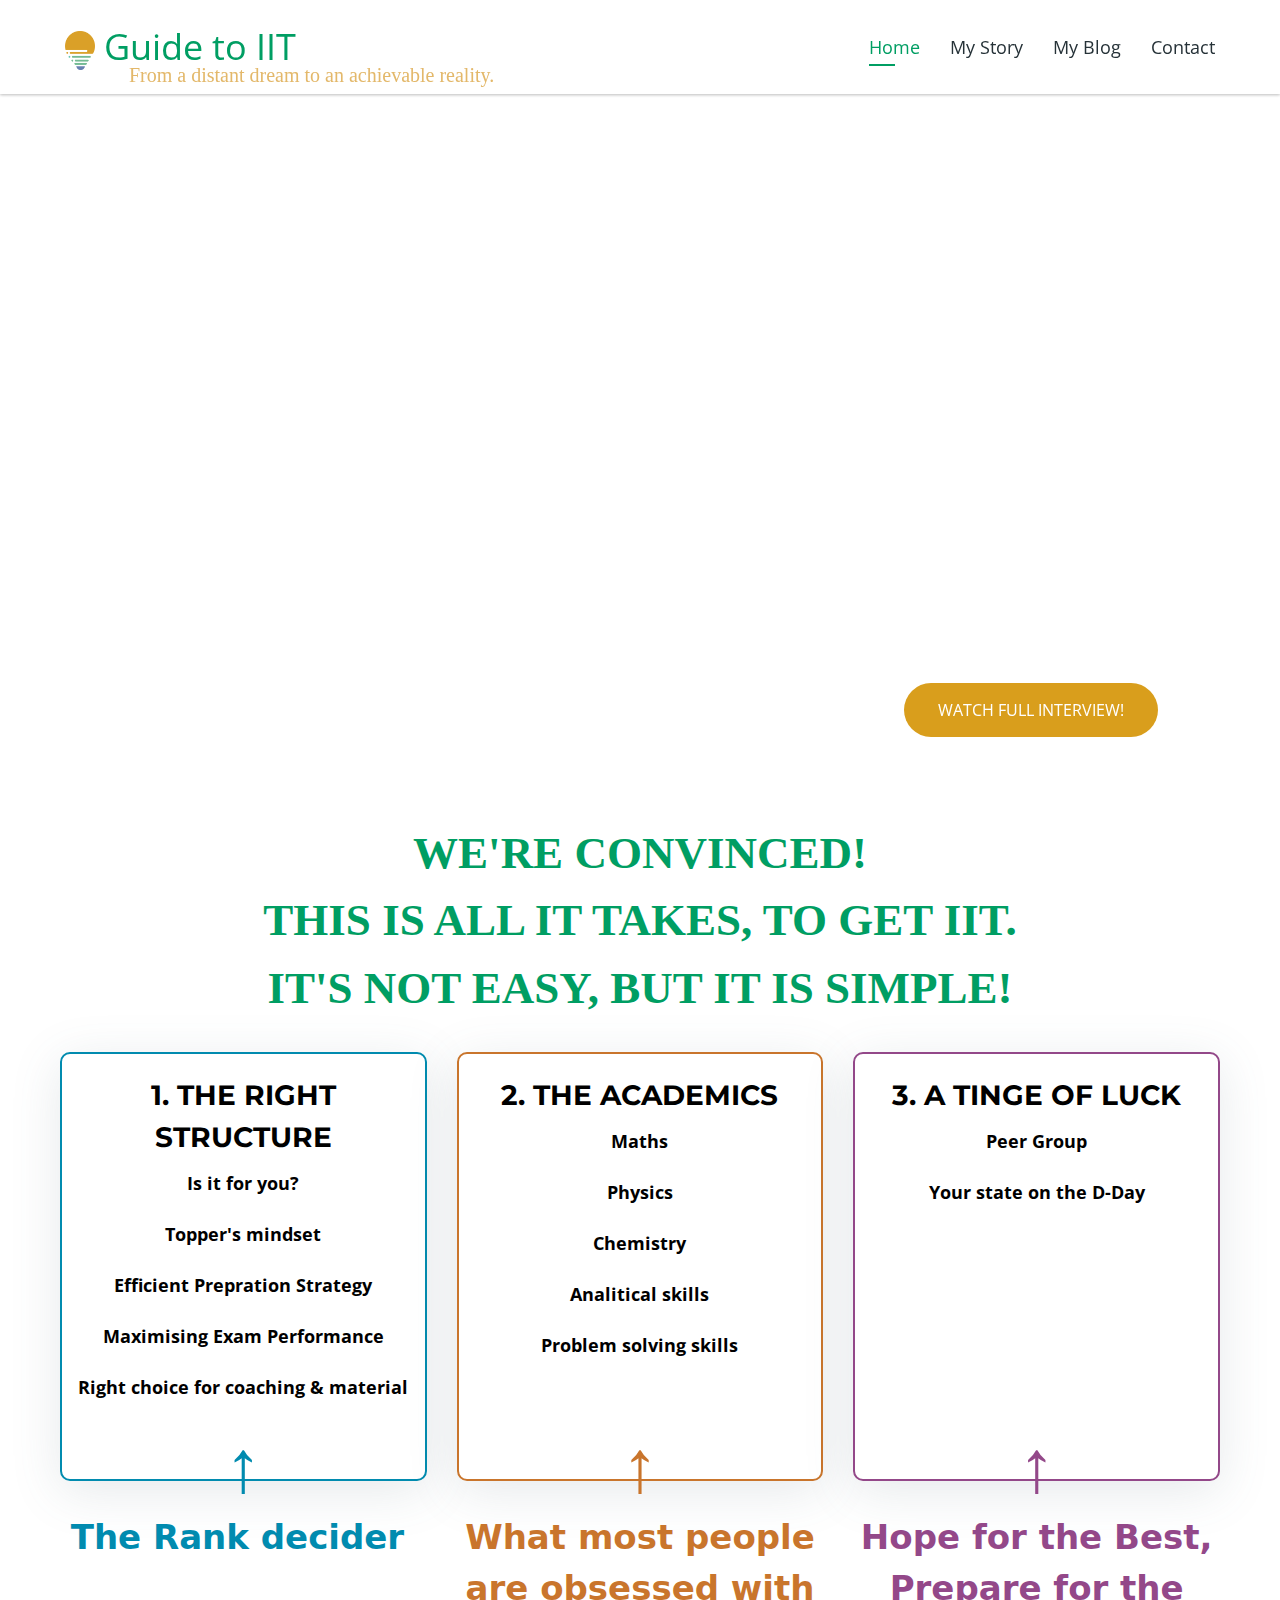
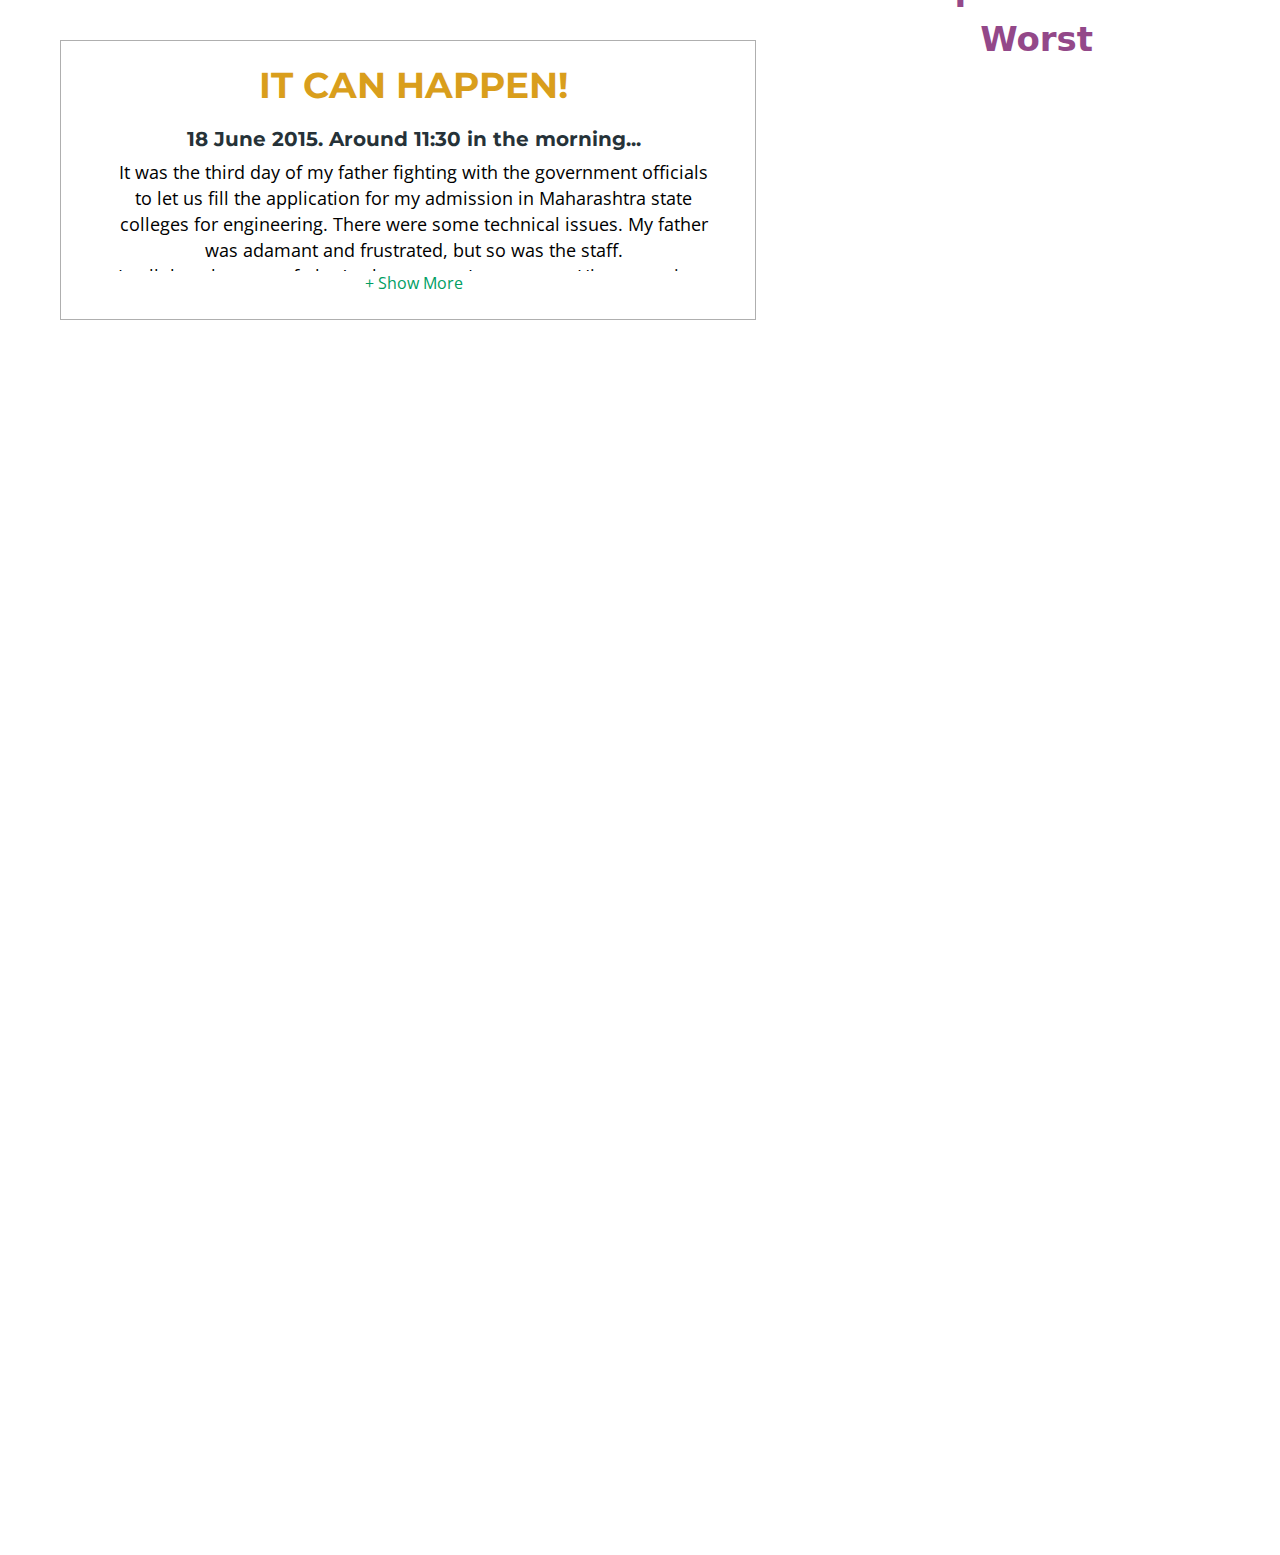
<file: index.html>
<!DOCTYPE html>
<html lang="en">

<head>
  <!-- Required meta tags -->
  <meta charset="utf-8">
  <meta name="viewport" content="width=device-width, initial-scale=1, shrink-to-fit=no">
  <meta name="keywords" content="Bootstrap, Landing page, Template, Registration, Landing">
  <meta name="viewport" content="width=device-width, initial-scale=1, maximum-scale=1">
  <meta name="author" content="Grayrids">
  <title>Guide To IIT</title>

  <!-- Bootstrap CSS -->
  <link rel="stylesheet" href="css/bootstrap.min.css">
  <link rel="stylesheet" href="css/line-icons.css">
  <link rel="stylesheet" href="css/color-switcher.css">
  <link rel="stylesheet" href="css/menu_sideslide.css">
  <link rel="stylesheet" href="css/main.css">
  <link rel="stylesheet" href="css/responsive.css">

</head>

<body>
  <!-- Header Section Start -->
  <header id="slider-area">
    <nav class="navbar navbar-expand-md fixed-top scrolling-navbar bg-white">
      <div class="container-fluid prl60">
        <!-- <img src="./img/guidetoiitlogo.png" class="responsive"> -->

        <a class="navbar-brand page-title" href="index.html">
          <img src="./img/guidetoiitlogo.png" class="responsive">
          Guide to IIT
          <!-- <span class="lni-bulb"></span> -->
          <!-- Test -->
        </a>
        <a class="navbar-brand sub-title" href="index.html"></span>From a distant dream to an achievable reality.</a>
        <button class="navbar-toggler" type="button" data-toggle="collapse" data-target="#navbarCollapse"
          aria-controls="navbarCollapse" aria-expanded="false" aria-label="Toggle navigation">
          <i class="lni-menu"></i>
        </button>
        <div class="collapse navbar-collapse" id="navbarCollapse">
          <ul class="navbar-nav mr-auto w-100 justify-content-end">
            <li class="nav-item">
              <a class="nav-link page-scroll" href="#slider-area">Home</a>
            </li>
            <li class="nav-item">
              <a class="nav-link page-scroll" href="#my-story">My Story</a>
            </li>
            <li class="nav-item">
              <!-- <a class="nav-link page-scroll" href="#contact">My Blogs</a> -->
              <a  class="nav-link" href="blog.html" target="_blank">My Blog</a>
            </li>
            <li class="nav-item">
              <a class="nav-link page-scroll" href="#contact">Contact</a>
            </li>
          </ul>
        </div>  
      </div>
    </nav>
                                    
    <div id="carousel-area" class="container">
      <div id="carousel-slider" class="carousel slide carousel-fade" data-ride="carousel">
        <ol class="carousel-indicators">
          <li data-target="#carousel-slider" data-slide-to="0" class="active"></li>
          <li data-target="#carousel-slider" data-slide-to="1"></li>
         
        </ol>
        <div class="carousel-inner" role="listbox">
          <div class="carousel-item active">
            <div class="embed-responsive embed-responsive-16by9">
              <iframe width="900" height="500" src="https://www.youtube.com/embed/JrI69WPhV-8"></iframe>
            </div>
            <div class="carousel-caption text-right">
              <a href="https://www.youtube.com/embed/ceJYZWAcet0" class="btn btn-lg btn-common">Watch full Interview!</a>
            </div>
          </div>

          <div class="carousel-item ">
            <div class="embed-responsive embed-responsive-16by9">
              <iframe width="900" height="500" src="https://www.youtube.com/embed/dh-yASXfwEY">
              </iframe>
            </div>
            <div class="carousel-caption text-right">
              <a href="https://www.youtube.com/watch?v=MUmux2x5QZ0&t=57s" class="btn btn-lg btn-common">Watch full Interview!</a>
            </div>   
          </div>
          <!-- <div class="carousel-item">
            <div class="embed-responsive embed-responsive-16by9">
              <iframe width="900" height="500" src="https://www.youtube.com/embed/owkYNlAaaRY"></iframe>
            </div>
            <div class="carousel-caption text-right">
              <a href="https://www.youtube.com/watch?v=MUmux2x5QZ0&t=57s" class="btn btn-lg btn-common">Watch full Interview!</a>
            </div>
          </div> -->

         
          
        </div>
        <a class="carousel-control-prev" href="#carousel-slider" role="button" data-slide="prev">
          <span class="carousel-control" aria-hidden="true"><i class="lni-chevron-left"></i></span>
          <span class="sr-only">Previous</span>
        </a>
        <a class="carousel-control-next" href="#carousel-slider" role="button" data-slide="next">
          <span class="carousel-control" aria-hidden="true"><i class="lni-chevron-right"></i></span>
          <span class="sr-only">Next</span>
        </a>
      </div>
    </div>  
      
    </div>
<!-- steps block start-->
<br><br><br>
    <div class="prl60 center-align">
     
      <span class="steps-heading">We're Convinced! <br>this is all it takes, to get IIT.<br>
        It's not easy, but it is simple!</span>
       
        <div class="row pricing-tables">
          <div class="col-lg-4 col-sm-12 col-md-4 col-xs-12">
            <div class="pricing-table step1">
              <div class="pricing-details">
                <span class="box-title">1. THE RIGHT STRUCTURE</span>
                
               <ul>
                 <li>Is it for you?</li>
                 <li>Topper's mindset</li>
                 <li>Efficient Prepration Strategy</li>                
                 <li>Maximising Exam Performance</li>
                 <li>Right choice for coaching & material</li>
                 <br><br><br>
               </ul>
              </div>
              
            </div>
            <p class="arrow1">&#8593;
              <br>
              
            </p>
            <div class="step1-title">
              The Rank decider  
            </div>
          </div>
  
          <div class="col-lg-4 col-sm-12 col-md-4 col-xs-12">
            <div class="pricing-table step2">
              <div class="pricing-details">
                <span class="box-title">2. THE ACADEMICS</span>
                <ul>
                  <li>Maths</li>
                  <li>Physics</li>
                  <li>Chemistry</li>
                  <li>Analitical skills</li>
                  <li>Problem solving skills</li>
                </ul>
              </div>
             
            </div>
            <p class="arrow2">&#8593;
              
            </p>
            <div class="step2-title">
              What most people <br> are obsessed with
            </div>
          </div>
  
          <div class="col-lg-4 col-sm-12 col-md-4 col-xs-12">
            <div class="pricing-table step3">
              <div class="pricing-details">
                <span class="box-title">3. A TINGE OF LUCK</span>
                <ul>
                  
                  <li>Peer Group</li>
                  <li>Your state on the D-Day</li>
                  
                </ul>
              </div>
              
            </div>
            <p class="arrow3">&#8593;
             
            </p>

            <div class="step3-title">
              Hope for the Best,<br> Prepare for the Worst
            </div>
          </div>
  
        </div>

    </div>
<!-- steps block close -->
  </header>
  <!-- Header Section End -->

  <!-- Services Section Start -->
  <section id="my-story" class="section">

    <!-- <form method="post">
        <input type="button" value="Send Email" onclick="sendEmail()"/>
      </form>   -->



    <div class="container-fluid prl60 center-align">
      <div class="section-header">
        <h2 class="section-title">IT CAN HAPPEN!</h2>
        <h5>18 June 2015. Around 11:30 in the morning...</h5>
        <div id="module" class="container-fluid ">
          <!-- <h3>Bacon Ipsum</h3> -->
          <p class="collapse my-story" id="collapseExample" aria-expanded="false">
            It was the third day of my father fighting with the government officials to let us fill the application for my
            admission in Maharashtra state colleges for engineering. There were some technical issues. My father was
            adamant and frustrated, but so was the staff.<br>
            In all that chaos, my father's phone rang. It was mom. His expressions changed from annoyed to smiling to
            euphoric. He turned to the lead officer there, pointing towards me he exclaimed ''Congratulate him. He got
            into IIT!" Then he proceeded to wipe his tears. All the hardwork, the sacrifices had some meaning now.<br>
            Wait! Thats the ending of my story! The story starts four years earlier. Our protagonist's mom saw the full
            page FIITJEE advertise about IIT-JEE in a Marathi newspaper. it was around August-Sept of my 8th class in
            2010.<br>
            Naturally, like many other countless extra exams I gave, we applied for FIITJEE Talent Reward Exam. Pretty
            casually.<br>
            On the exam day in December, we drove to the nearest centre city, gave the exam, returned and then forgot
            about it. It was not a big deal.<br>
            Untill one day, a heavy package arrived at home. It was the
            'COMPREHENSEVE' result. And they had offered 75 % scholarship discount if I joined. After some research
            around, we got serious.<br>
            My parents travelled overnight and visited the FIITJEE school in
            Hyderabad. Twice.<br>
            This Period in our journey was the First 'CRITICAL POINT'. A decision had to be made. For me and my parents.
            Whether or not to send their 13 year old kid so far away, where they can not see/monitor his activitiesd day
            to day. so many<br>
            questions,<br>
            Will he be able to cope with the syllabus?<br>
            How will the friends be?<br>
            How will the food be?<br>
            What if he falls sick?<br>
            Will he be safe there?<br>
            What if he goes with bad<br>
            influence and starts addictions?<br>
            On the other side, there was the dream of the IIT.<br>
            There was no one to ask. We were the first one from my town to have faced the dilemma. It was not easy.
            After a lot of thought, in the end it was decided that we would take the chance.<br>
            Fortunately, the decision turned out to be more that right. It was pivotal not just for my career but also
            for my personality, maturity, exposure etc. I owe a lot to that decision.<br>
            And YOU would not be here reading this if it were not for that decision.<br>
            There were many more critical points in our journey to IIT. where the choices could make or brake things. I
            am very grateful to the very few people who wore there to light my path & guide me. But there were not that
            many.<br>
            That's my story.<br>
            Since then many parents & students have contacted<br>
            me and my parents for the guidance. And<br>
            I realised the need for this all over the country. That's why I have come up with this COMPREHENSIVE guide
            for parents and students. A short book.<br>
            This could be the start of<br>
            YOUR story!<br>
            You have a choice to make.<br>
            This is YOUR first CRITICAL POINT. And the stakes are not even that high.<br>
            Choose wisely!!<br>
            Before spending lakhs of rupees on coaching and materials, is it not better to have some clarity first?<br>
            If you are in the middle of the preparation, more clarity is still going to take you miles ahead.<br>
            Having the privilege of being with many IITians & the teachers, parents who produced them, I have utilised
            all the the resources to make this guide. You will see that as you go through.<br>
            Here is the overview of what you'll<br>
            get in the guide →
            
          </p>


          <a role="button" class="collapsed" data-toggle="collapse" href="#collapseExample" aria-expanded="false"
            aria-controls="collapseExample"></a>
        </div>
      </div>


<!-- <iframe src="https://docs.google.com/forms/d/e/1FAIpQLScPhUFeZPrg5DgSZ4NhMoNtGUcLXFD3fahSIB24tlcRqve4RA/viewform?embedded=true" width="640" height="371" frameborder="0" marginheight="0" marginwidth="0">Loading…</iframe>                     
     
 <form><script src="https://checkout.razorpay.com/v1/payment-button.js" data-payment_button_id="pl_G5OB7cNAC0TAy7"> </script> </form> 
<form><script src="https://checkout.razorpay.com/v1/payment-button.js" data-payment_button_id="pl_GFBU2nRh1pwvLF"> </script> </form> -->

    </div>
  </section>


  <!-- Features Section Start -->
  <!-- <section id="features" class="section">

  </section> -->
  <!-- Features Section End -->


  <!-- Portfolio Section -->
  <!-- <section id="portfolios" class="section">
  
  </section> -->
  <!-- Portfolio Section Ends -->


  <!-- Testimonial Section Start -->
  <!-- <section class="testimonial section">

  </section> -->
  <!-- Testimonial Section End -->

  <!-- Call To Action Section Start -->


  <!-- Team section Start -->
  <!-- <section id="team" class="section">

  </section> -->

  <!-- <section id="blog" class="section">

  </section> -->

  <section id="contact" class="section">
    <iframe src="https://docs.google.com/forms/d/e/1FAIpQLSegjhxgtbAR-DbmSZIAw2XklpOsz8T_amvh1BvJyuwESWeH-A/viewform?embedded=true"
    class="contact-form" frameborder="0" marginheight="0" marginwidth="0">Loading…</iframe>
  </section>
  <!-- Footer Section End -->

  <!-- Go To Top Link -->
  <a href="#" class="back-to-top">
    <i class="lni-arrow-up"></i>
  </a>

  <div id="loader">
    <div class="spinner">
      <div class="double-bounce1"></div>
      <div class="double-bounce2"></div>
    </div>
  </div>

  <!-- jQuery first, then Tether, then Bootstrap JS. -->
  <script src="js/jquery-min.js"></script>
  <script src="js/popper.min.js"></script>
  <script src="js/bootstrap.min.js"></script>
  <script src="js/classie.js"></script>
  <script src="js/color-switcher.js"></script>
  <script src="js/jquery.mixitup.js"></script>
  <script src="js/nivo-lightbox.js"></script>
  <script src="js/owl.carousel.js"></script>
  <script src="js/jquery.stellar.min.js"></script>
  <script src="js/jquery.nav.js"></script>
  <script src="js/scrolling-nav.js"></script>
  <script src="js/jquery.easing.min.js"></script>
  <script src="js/wow.js"></script>
  <script src="js/jquery.vide.js"></script>
  <script src="js/jquery.counterup.min.js"></script>
  <script src="js/jquery.magnific-popup.min.js"></script>
  <script src="js/waypoints.min.js"></script>
  <script src="js/form-validator.min.js"></script>
  <script src="js/contact-form-script.js"></script>
  <script src="js/main.js"></script>

</body>

</html>
</file>
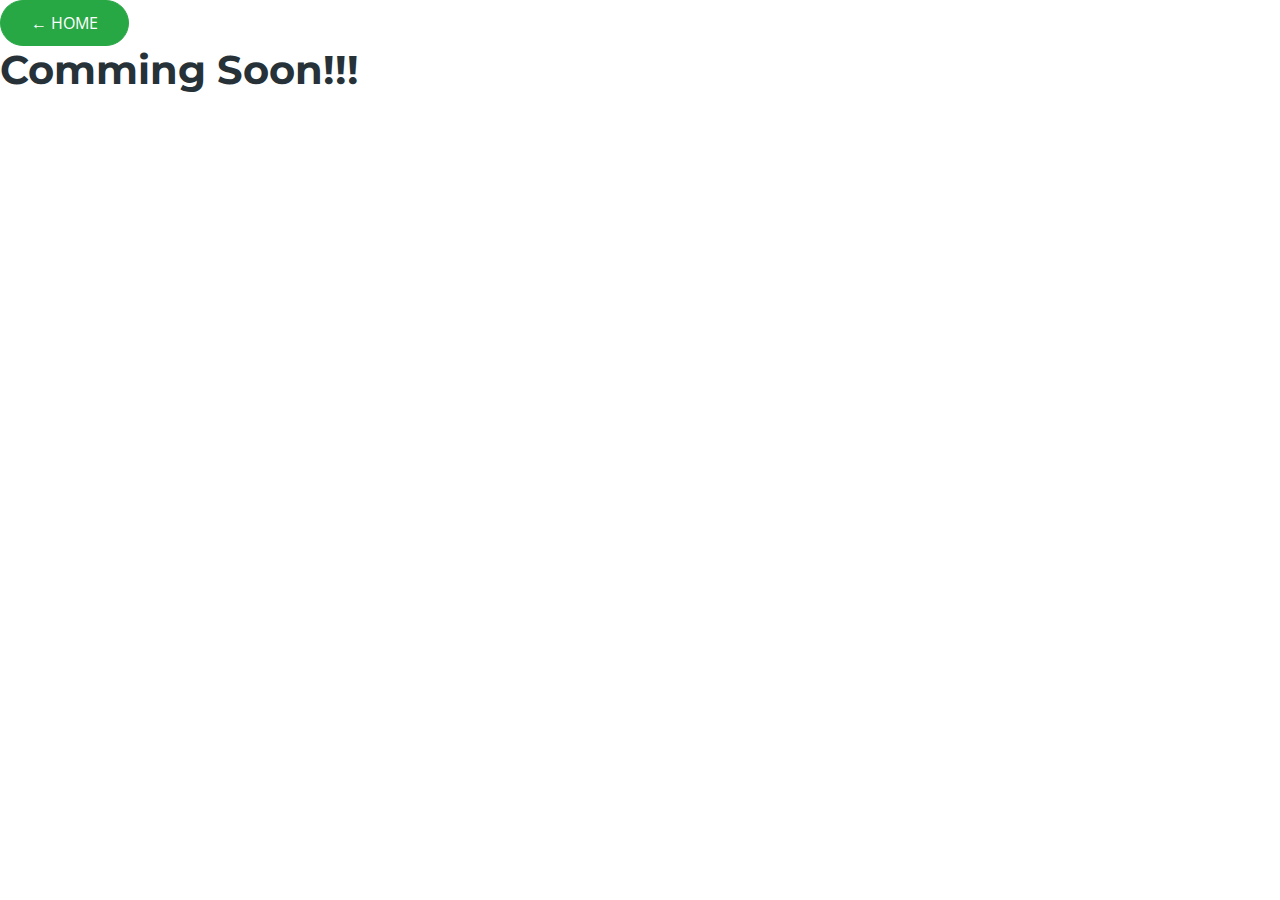
<file: blog.html>
<!DOCTYPE html>
<html lang="en">

<head>
  <!-- Required meta tags -->
  <meta charset="utf-8">
  <meta name="viewport" content="width=device-width, initial-scale=1, shrink-to-fit=no">
  <meta name="keywords" content="Bootstrap, Landing page, Template, Registration, Landing">
  <meta name="viewport" content="width=device-width, initial-scale=1, maximum-scale=1">
  <meta name="author" content="Grayrids">
  <title>Guide To IIT</title>

  <!-- Bootstrap CSS -->
  <link rel="stylesheet" href="css/bootstrap.min.css">
  <link rel="stylesheet" href="css/line-icons.css">
  <link rel="stylesheet" href="css/color-switcher.css">
  <link rel="stylesheet" href="css/menu_sideslide.css">
  <link rel="stylesheet" href="css/main.css">
  <link rel="stylesheet" href="css/responsive.css">
</head>

<body>
  <!-- Header Section Start -->
  
    <!-- <button type="button" href="index.html"  class="btn btn-primary">Back</button> -->
    <div class="btn btn-success">
        <a class="" href="index.html" style="color: #fff;font-size: 16px;">← Home</a>
    </div>
    
    <div>
        <h1>Comming Soon!!!</h1>
    </div>



  <!-- Footer Section End -->

  <!-- Go To Top Link -->
  <a href="#" class="back-to-top">
    <i class="lni-arrow-up"></i>
  </a>

  <div id="loader">
    <div class="spinner">
      <div class="double-bounce1"></div>
      <div class="double-bounce2"></div>
    </div>
  </div>

  <!-- jQuery first, then Tether, then Bootstrap JS. -->
  <script src="js/jquery-min.js"></script>
  <script src="js/popper.min.js"></script>
  <script src="js/bootstrap.min.js"></script>
  <script src="js/classie.js"></script>
  <script src="js/color-switcher.js"></script>
  <script src="js/jquery.mixitup.js"></script>
  <script src="js/nivo-lightbox.js"></script>
  <script src="js/owl.carousel.js"></script>
  <script src="js/jquery.stellar.min.js"></script>
  <script src="js/jquery.nav.js"></script>
  <script src="js/scrolling-nav.js"></script>
  <script src="js/jquery.easing.min.js"></script>
  <script src="js/wow.js"></script>
  <script src="js/jquery.vide.js"></script>
  <script src="js/jquery.counterup.min.js"></script>
  <script src="js/jquery.magnific-popup.min.js"></script>
  <script src="js/waypoints.min.js"></script>
  <script src="js/form-validator.min.js"></script>
  <script src="js/contact-form-script.js"></script>
  <script src="js/main.js"></script>

</body>

</html>
</file>
<file: css/color-switcher.css>
/* Color Style Switcher */
#color-style-switcher div h3 {
    color: #2d2d2d;
    font-size: 16px;
    margin: 8px 3px 12px;
    font-weight: 700;
}
#color-style-switcher {
    background: #fff;
    box-shadow: 0px 4px 14px rgba(0, 0, 0, 0.14);
    left: -145px;
    position: fixed;
    top: 170px;
    width: 150px;
    z-index: 9999;
}
#color-style-switcher div {
    padding: 5px 10px;
}
#color-style-switcher .bottom {
    padding: 0;
}
#color-style-switcher .bottom a.settings {
    background-color: #fff;
    box-shadow: 7px 2px 14px 0 rgba(0, 0, 0, 0.14);
    display: block;
    height: 45px;
    position: absolute;
    right: -45px;
    top: 0;
    width: 45px;
    text-align: center;
}
#color-style-switcher .bottom a i{
    font-size: 24px;
    line-height: 45px;
}
#color-style-switcher select {
    background: none repeat scroll 0 0 #F6F6F6;
    border: 1px solid #FFFFFF;
    line-height: 1;
    margin-bottom: 10px;
    padding: 5px 10px;
    width: 150px;
}
ul.colors {
    list-style: none outside none;
    margin: 0 0 10px;
    overflow: hidden;
	padding:0;
}
ul.colors li {
    float: left;
    margin: 2px;
}
ul.colors li a {
    cursor: pointer;
    display: block;
    height: 35px;
    width: 35px;
	border-radius:2px;
	-webkit-border-radius:2px;
}

ul.colors li a.active {
    position: relative;
}
ul.colors li a.active:after {
    color: #fff;
    content:"\f00c";
    font-family: "FontAwesome";
    font-size: 10px;
    right: 12px;
    position: absolute;
    top: 9px;
}
ul.colors li a.color1.active:after, ul.colors li a.color8.active:after{
    color:#FFFFFF;
}
@media only screen and (max-width: 500px) {
    #color-style-switcher {
        display: none;
    }
}

/* Color Style Switcher  End */



/* Colors */

/* light-version */
ul.colors .color1 {
    background: #009E63;  /* preset */    
}
ul.colors .color2 {
    background: #1AB7D8;  /* blue */
}
ul.colors .color3 {
     background: #1abc9c; /* turquoise */
}
ul.colors .color4 {
     background: #f39c12;  /* orange */
}
ul.colors .color5 {
     background: #8e44ad;  /* Wisteria */
}
ul.colors .color6 {
     background: #e74c3c;  /* Alizarin */
}
</file>
<file: css/menu_sideslide.css>
.menu-wrap a {
	color: #b8b7ad;
}

.menu-wrap a:hover,
.menu-wrap a:focus{
	color: #009E63;
}
.menu-wrap .navbar-nav li .active{
	color: #009E63; 
}
.menu-wrap .navbar-nav li .active:before{
	width: 20px;
}
.content-wrap {
	overflow-y: scroll;
	-webkit-overflow-scrolling: touch;
}

.content {
	position: relative;
	background: #b4bad2;
}

.content::before {
	position: absolute;
	top: 0;
	left: 0;
	z-index: 10;
	width: 100%;
	height: 100%;
	background: rgba(0,0,0,0.3);
	content: '';
	opacity: 0;
	-webkit-transform: translate3d(100%,0,0);
	transform: translate3d(100%,0,0);
	-webkit-transition: opacity 0.4s, -webkit-transform 0s 0.4s;
	transition: opacity 0.4s, transform 0s 0.4s;
	-webkit-transition-timing-function: cubic-bezier(0.7,0,0.3,1);
	transition-timing-function: cubic-bezier(0.7,0,0.3,1);
}

/* Menu Button */
.menu-button {
	position: absolute;
	z-index: 1000;
	width: 60px;
	height: 42px;
	border: none;
	font-size: 30px;
	color: #fff;
	background: transparent;
	top: 15px;
	right: 0;
	line-height: 42px;
	outline: none;
	text-align: center;
}
button:focus{
	outline: none;
}
/* Close Button */
.close-button {
	width: 45px;
	height: 45px;
	position: absolute;
	left: -45px;
	top: 4px;
	overflow: hidden;
	font-size: 25px;
	border: none;
	background: #fff;
	color: #000;
	line-height: 48px;
	box-shadow: -1px 2px 3px 0px rgba(0, 0, 0, 0.16), 0 0px 0px 0px rgba(0, 0, 0, 0.12);
}

.logo-menu{
	padding: 15px 0;
}
.menu-bg .logo-menu{
	padding: 6px 0;
}
.menu-bg .menu-button{
	top: 5px;
	color: #333;
}

/* Menu */
.menu-wrap {
	position: fixed;
	z-index: 9999;
	width: 260px;
	right: 0;
	height: 100%;
	background: #fff;
	padding: 2.5em 1.5em 0;
	font-size: 1.15em;
	-webkit-transform: translate3d(320px,0,0);
	transform: translate3d(320px,0,0);
	-webkit-transition: -webkit-transform 0.4s;
	transition: transform 0.4s;
	-webkit-transition-timing-function: cubic-bezier(0.7,0,0.3,1);
	transition-timing-function: cubic-bezier(0.7,0,0.3,1);
	box-shadow: 0 2px 5px 0 rgba(0, 0, 0, 0.16), 0 2px 10px 0 rgba(0, 0, 0, 0.12);
}

.menu, 
.icon-list {
	height: 100%;
}

.icon-list {
	-webkit-transform: translate3d(0,100%,0);
	transform: translate3d(0,100%,0);
}

.icon-list a {
	color: #263238;
	display: block;
	padding: 0.8em;
	-webkit-transform: translate3d(0,500px,0);
	transform: translate3d(0,500px,0);
	position: relative;
}
.icon-list a:before{
	background: #009E63;
	content: "";
	height: 1px;
	left: 0;
	position: absolute;
	bottom: 10px;
	-webkit-transition: all 0.3s ease 0s;
	transition: all 0.3s ease 0s;
	width: 0px;
}
.menu-wrap a:hover:before{
	width: 20px;
}
.icon-list,
.icon-list a {	
	-webkit-transition: -webkit-transform 0s 0.4s;
	transition: transform 0s 0.4s;
	-webkit-transition-timing-function: cubic-bezier(0.7,0,0.3,1);
	transition-timing-function: cubic-bezier(0.7,0,0.3,1);
}

.icon-list a:nth-child(2) {
	-webkit-transform: translate3d(0,1000px,0);
	transform: translate3d(0,1000px,0);
}

.icon-list a:nth-child(3) {
	-webkit-transform: translate3d(0,1500px,0);
	transform: translate3d(0,1500px,0);
}

.icon-list a:nth-child(4) {
	-webkit-transform: translate3d(0,2000px,0);
	transform: translate3d(0,2000px,0);
}

.icon-list a:nth-child(5) {
	-webkit-transform: translate3d(0,2500px,0);
	transform: translate3d(0,2500px,0);
}

.icon-list a:nth-child(6) {
	-webkit-transform: translate3d(0,3000px,0);
	transform: translate3d(0,3000px,0);
}

.icon-list a span {
	margin-left: 10px;
	font-weight: 700;
}

/* Shown menu */
.show-menu .menu-wrap {
	-webkit-transform: translate3d(0,0,0);
	transform: translate3d(0,0,0);
	-webkit-transition: -webkit-transform 0.8s;
	transition: transform 0.8s;
	-webkit-transition-timing-function: cubic-bezier(0.7,0,0.3,1);
	transition-timing-function: cubic-bezier(0.7,0,0.3,1);
}

.show-menu .icon-list,
.show-menu .icon-list a {
	-webkit-transform: translate3d(0,0,0);
	transform: translate3d(0,0,0);
	-webkit-transition: -webkit-transform 0.8s;
	transition: transform 0.8s;
	-webkit-transition-timing-function: cubic-bezier(0.7,0,0.3,1);
	transition-timing-function: cubic-bezier(0.7,0,0.3,1);
}

.show-menu .icon-list a {
	-webkit-transition-duration: 0.9s;
	transition-duration: 0.9s;
}

.show-menu .content::before {
	opacity: 1;
	-webkit-transition: opacity 0.8s;
	transition: opacity 0.8s;
	-webkit-transition-timing-function: cubic-bezier(0.7,0,0.3,1);
	transition-timing-function: cubic-bezier(0.7,0,0.3,1);
	-webkit-transform: translate3d(0,0,0);
	transform: translate3d(0,0,0);
}
</file>
<file: css/main.css>
/* ==========================================================================
   1. IMPORT GOOGLE FONTS
   ========================================================================== */
@import url("https://fonts.googleapis.com/css?family=Montserrat:500,700|Open+Sans");
/* ==========================================================================
   2. GENERAL
   ========================================================================== */
body {
  font-family: 'Open Sans', sans-serif;
  color: #546E7A;
  font-size: 14px;
  font-weight: 400;
  background: #fff;
  overflow-x: hidden;
}

html {
  overflow-x: hidden;
}

p {
  font-size: 14px;
  color: #546E7A;
  line-height: 26px;
  font-family: 'Open Sans', sans-serif;
  margin-bottom: 0;
}

a:hover, a:focus {
  color: #009E63;
}

a {
  color: #009E63;
  -webkit-transition: all 0.3s ease-in-out;
  -moz-transition: all 0.3s ease-in-out;
  -o-transition: all 0.3s ease-in-out;
  transition: all 0.3s ease-in-out;
}

h1, h2, h3, h4, h5 {
  font-family: 'Montserrat', sans-serif;
  /* font-size: 40px; */
  font-weight: 700;
  color: #263238;
}

ul {
  margin: 0;
  padding: 0;
}

ul li {
  list-style: none;
}

a:hover,
a:focus {
  text-decoration: none;
  outline: none;
}

a:not([href]):not([tabindex]) {
  color: #fff;
}

a:not([href]):not([tabindex]):focus, a:not([href]):not([tabindex]):hover {
  color: #fff;
}

.bg-transparent {
  background: transparent !important;
}

.bg-defult {
  background: #00009E63 !important;
}

/* ==========================================================================
   2.1 Section Title
   ========================================================================== */
.section {
  padding: 30px 0;
}

.section-header {
  color: #fff;
  margin-bottom: 40px;
  /* text-align: center; */
  position: relative;
  width: 60%;
}

.section-header .section-title {
  font-size: 36px;
  margin-bottom: 20px;
  text-transform: uppercase;
  font-family: 'Montserrat', sans-serif;
  font-weight: 700;
  color: #D99E1C;
  position: relative;
}

/* .section-header .section-title:before {
  content: '';
  position: absolute;
  bottom: -8px;
  width: 80px;
  height: 2px;
  background: #009E63;
  -webkit-transition: 0.3s;
  -moz-transition: 0.3s;
  transition: 0.3s;
} */

.section-header span {
  font-size: 60px;
  color: rgba(0, 0, 0, 0.07);
  z-index: 2;
  font-family: 'Montserrat', sans-serif;
  font-weight: 500;
  text-transform: capitalize;
  position: absolute;
  top: 7px;
  left: 0;
  width: 100%;
}

/* ==========================================================================
   2.2 Buttons
   ========================================================================== */
.btn {
  font-size: 14px;
  padding: 10px 30px;
  border-radius: 30px;
  font-weight: 400;
  color: #fff;
  text-transform: uppercase;
  -webkit-transition: all 0.3s ease-in-out;
  -moz-transition: all 0.3s ease-in-out;
  -o-transition: all 0.3s ease-in-out;
  transition: all 0.3s ease-in-out;
  display: inline-block;
}

.btn:focus,
.btn:active {
  box-shadow: none;
  outline: none;
  color: #fff;
}

.btn-common {
  background-color: #009E63;
  position: relative;
  z-index: 1;
  padding: 12px 32px;
  border-radius: 30px;
}

.btn-common:hover {
  color: #fff;
}

.btn-effect {
  overflow: hidden;
}

.btn-effect:after {
  content: '';
  position: absolute;
  width: 0;
  height: 100%;
  z-index: 1;
  left: 0;
  top: 0;
  background: rgba(0, 0, 0, 0.1);
  -webkit-transition: all 0.3s ease;
  -moz-transition: all 0.3s ease;
  transition: all 0.3s ease;
}

.btn-effect:hover:after {
  width: 100%;
}

.btn-border {
  border-style: solid;
  border-width: 2px;
  cursor: pointer;
  background-color: transparent;
  border-color: #fff;
  color: #fff;
}

.btn-border:hover {
  color: #ffffff;
  background-color: #009E63;
}

.btn-lg {
  padding: 14px 33px;
  text-transform: uppercase;
  font-size: 16px;
}

.btn-rm {
  padding: 7px 10px;
  text-transform: capitalize;
}

button:focus {
  outline: none !important;
}

.clear {
  clear: both;
}

/* ==========================================================================
   2.3 Social Iocns
   ========================================================================== */
.social-icons {
  margin-bottom: 20px;
}

.social-icons ul {
  margin: 0;
  padding: 0;
  list-style: none;
}

.social-icons ul li {
  display: inline;
}

.social-icons ul li a {
  display: inline-block;
  margin-left: 5px;
  margin-right: 5px;
  margin-bottom: 15px;
  border-radius: 4px;
  border: 1px solid rgba(255, 254, 254, 0.07);
  line-height: 40px;
  width: 40px;
  height: 40px;
  text-align: center;
  font-size: 16px;
}

.social-icons ul li a:hover {
  color: #fff;
}

.facebook a {
  color: #4867AA;
}

.facebook a:hover {
  background: #4867AA;
}

.twitter a {
  color: #1DA1F2;
}

.twitter a:hover {
  background: #1DA1F2;
}

.google-plus a {
  color: #DD4D42;
}

.google-plus a:hover {
  background: #DD4D42;
}

.youtube a {
  color: #DF2926;
}

.youtube a:hover {
  background: #DF2926;
}

.linkedin a {
  color: #007BB6;
}

.linkedin a:hover {
  background: #007BB6;
}

.pinterest a {
  color: #BD081C;
}

.pinterest a:hover {
  background: #BD081C;
}

.dribbble a {
  color: #EA4C89;
}

.dribbble a:hover {
  background: #EA4C89;
}

.behance a {
  color: #0B7CFF;
}

.behance a:hover {
  background: #0B7CFF;
}

/* ==========================================================================
   2.4  Pre Loader
   ========================================================================== */
#loader {
  position: fixed;
  top: 0;
  left: 0;
  width: 100%;
  height: 100%;
  background: #263238;
  z-index: 9999999999;
}

.spinner {
  width: 40px;
  height: 40px;
  top: 45%;
  position: relative;
  margin: 0px auto;
}

.double-bounce1, .double-bounce2 {
  width: 100%;
  height: 100%;
  border-radius: 50%;
  background-color: #009E63;
  opacity: 0.6;
  position: absolute;
  top: 0;
  left: 0;
  -webkit-animation: sk-bounce 2.0s infinite ease-in-out;
  animation: sk-bounce 2.0s infinite ease-in-out;
}

.double-bounce2 {
  -webkit-animation-delay: -1.0s;
  animation-delay: -1.0s;
}

@-webkit-keyframes sk-bounce {
  0%, 100% {
    -webkit-transform: scale(0);
  }
  50% {
    -webkit-transform: scale(1);
  }
}

@keyframes sk-bounce {
  0%, 100% {
    transform: scale(0);
    -webkit-transform: scale(0);
  }
  50% {
    transform: scale(1);
    -webkit-transform: scale(1);
  }
}

/* ========================================================================== 
  -2.5 Scroll To Up 
   ========================================================================== */
.back-to-top {
  display: none;
  position: fixed;
  bottom: 18px;
  right: 15px;
}

.back-to-top i {
  display: block;
  width: 36px;
  height: 36px;
  line-height: 36px;
  color: #fff;
  font-size: 14px;
  text-align: center;
  border-radius: 30px;
  background-color: #009E63;
  -webkit-transition: all 0.3s ease-in-out;
  -moz-transition: all 0.3s ease-in-out;
  -o-transition: all 0.3s ease-in-out;
  transition: all 0.3s ease-in-out;
}

.overlay-2 {
  background: rgba(0, 0, 0, 0.9) !important;
}

.overlay {
  position: absolute;
  width: 100%;
  height: 100%;
  top: 0px;
  left: 0px;
  background: #009E63;
  opacity: 0.5;
  filter: alpha(opacity=80);
}

/* ==========================================================================
   Navbar Style
   ========================================================================== */
.bg-faded {
  background-color: #fff;
}

.mainmenu-area {
  padding: 10px 0;
  border: none;
  margin: 0;
  -webkit-transition: 0.6s;
  -moz-transition: 0.6s;
  transition: 0.6s;
  box-shadow: 0 0 0 0 rgba(0, 0, 0, 0.1);
  background-color: #ffffff;
}

.mainmenu-area .menu-button {
  position: relative;
  color: #263238;
  line-height: 58px;
  top: 0;
  outline: none;
}

.logo-menu a {
  font-size: 20px;
  color: #fff;
}

.menu-bg {
  background-color: #fff !important;
  box-shadow: 0 1px 3px 0 rgba(0, 0, 0, 0.16), 0 1px 3px 0 rgba(0, 0, 0, 0.12);
  z-index: 999;
  padding: 3px;
}

.menu-bg .menu-button {
  top: 0;
}

.menu-bg .menu-button:hover {
  cursor: pointer;
  color: #009E63;
}

.menu-bg .logo-menu a {
  color: #009E63;
}

.menu-bg .navbar-nav .nav-link {
  color: #263238 !important;
}

.menu-bg .navbar-nav .nav-link:hover {
  color: #009E63 !important;
}

.menu-bg .navbar-nav .active {
  color: #009E63 !important;
}

.menu-button:hover {
  cursor: pointer;
  opacity: #eee;
}

.bg-white {
  background-color: #fff !important;
  box-shadow: 0 1px 3px 0 rgba(0, 0, 0, 0.16), 0 1px 3px 0 rgba(0, 0, 0, 0.12);
  z-index: 999;
  padding: 15px 5px;
}

.bg-white .menu-button {
  top: 0;
}

.bg-white .menu-button:hover {
  cursor: pointer;
  color: #009E63;
}

.bg-white .logo-menu a {
  color: #009E63;
}

.bg-white .navbar-nav .nav-link {
  color: #263238 !important;
  z-index: 1;
}

.bg-white .navbar-nav .nav-link:hover {
  color: #009E63 !important;
}

.bg-white .navbar-nav .active {
  color: #009E63 !important;
}

.close-button {
  cursor: pointer;
}

.navbar-expand-md .navbar-nav .nav-link {
  color: #fff;
  font-size: 18px;
  padding: 5px 0px;
  margin-left: 30px;
  position: relative;
}

.navbar-expand-md .navbar-nav .nav-link:before {
  content: '';
  position: absolute;
  bottom: 0;
  left: 0;
  width: 0;
  height: 2px;
  background: #009E63;
  -webkit-transition: 0.3s;
  -moz-transition: 0.3s;
  transition: 0.3s;
}

.navbar-expand-md .navbar-nav .active::before,
.navbar-expand-md .navbar-nav .nav-link:hover::before {
  width: 50%;
}

.navbar-brand img {
  max-width: 30px;
}

.navbar-expand-md .navbar-nav .nav-link:focus,
.navbar-expand-md .navbar-nav .nav-link:hover,
.navbar-expand-md .navbar-nav .nav-link:hover:before {
  color: #009E63;
}

.navbar-expand-md .navbar-nav .active > .nav-link,
.navbar-expand-md .navbar-nav .nav-link.active,
.navbar-expand-md .navbar-nav .nav-link.active:before,
.navbar-expand-md .navbar-nav .nav-link.open,
.navbar-expand-md .navbar-nav .open > .nav-link {
  color: #009E63;
}

.navbar-expand-md .navbar-toggler {
  background: #009E63;
  border-radius: 0px;
  margin: 5px;
  cursor: pointer;
  float: right;
}

.navbar-expand-md .navbar-toggler i {
  color: #fff !important;
}

.mainmenu-area .navbar-nav .nav-link {
  color: #263238 !important;
}

.collapse.show {
  /* background: #3e3a3a; */
  margin-bottom: 10px;
  -webkit-transition: 0.6s;
  -moz-transition: 0.6s;
  transition: 0.6s;
  z-index: 1;
  background-color: #fff;
}

.menu-bg .collapse.show {
  background: #fff;
  margin-bottom: 10px;
  -webkit-transition: 0.6s;
  -moz-transition: 0.6s;
  transition: 0.6s;
}

.navbar-expand-md .navbar-toggler:active {
  border: 1px solid #009E63;
  color: #009E63;
}

/* ==========================================================================
   Hero Area
   ========================================================================== */
.hero-area {
  background: url(../img/hero-area.jpg) no-repeat;
  background-size: cover;
  color: #fff;
  overflow: hidden;
  position: relative;
}

.hero-area .overlay {
  position: absolute;
  width: 100%;
  height: 100%;
  top: 0px;
  left: 0px;
  background: #009E63;
  opacity: 0.7;
}

.hero-area .contents {
  padding: 160px 0 140px;
}

.hero-area .contents h2 {
  color: #fff;
  font-size: 52px;
  font-weight: 300;
  margin-bottom: 25px;
}

.hero-area .contents h4 {
  font-size: 16px;
  color: #fff;
  font-weight: 300;
  line-height: 30px;
  margin-bottom: 20px;
}

.hero-area .contents p {
  color: #fff;
  font-size: 14px;
  line-height: 26px;
}

.hero-area .contents .btn {
  margin-top: 40px;
  text-transform: uppercase;
}

.hero-area .banner_bottom_btn {
  margin-top: 40px;
}

.hero-area .banner_bottom_btn i {
  color: #fff;
  font-size: 48px;
  -webkit-transition: all 0.2s linear;
  -moz-transition: all 0.2s linear;
  -o-transition: all 0.2s linear;
  transition: all 0.2s linear;
}

.hero-area .banner_bottom_btn i:hover {
  color: #009E63;
}

.intro-img {
  padding: 148px 0 0px;
}

.intro-img img {
  display: block;
  height: auto;
  max-width: 100%;
}

/* ==========================================================================
 Hero Production version
 ========================================================================== */
.hero-area-2 {
  background: url(../img/bg/hero-area-2.jpg) fixed no-repeat;
  background-size: cover;
  color: #fff;
  overflow: hidden;
  position: relative;
}

.hero-area-2 .overlay {
  position: absolute;
  width: 100%;
  height: 100%;
  top: 0px;
  left: 0px;
  background: rgba(0, 0, 0, 0.8);
  opacity: 0.8;
}

.hero-area-2 .contents {
  padding: 160px 0 140px;
}

.hero-area-2 .contents h3 {
  color: #fff;
  font-size: 48px;
  font-weight: 500;
}

.hero-area-2 .contents h2 {
  color: #fff;
  font-size: 42px;
  margin-bottom: 30px;
  font-weight: 700;
}

.hero-area-2 .contents h4 {
  font-size: 18px;
  color: #fff;
  font-weight: 400;
  line-height: 30px;
  letter-spacing: 0.5px;
  margin-bottom: 20px;
}

.hero-area-2 .contents p {
  font-size: 14px;
  color: #fff;
  line-height: 26px;
}

.hero-area-2 .contents .header-button {
  margin-top: 30px;
}

.hero-area-2 .contents .btn {
  margin: 10px;
  text-transform: uppercase;
}

.hero-area-2 .contents .tag-type ul {
  position: relative;
}

.hero-area-2 .contents .tag-type ul li {
  display: inline-block;
  padding: 10px;
  position: relative;
}

.hero-area-2 .contents .tag-type ul li a {
  color: #fff;
  text-transform: uppercase;
}

.hero-area-2 .contents .tag-type ul li:before {
  content: '';
  width: 4px;
  height: 4px;
  background: #fff;
  position: absolute;
  top: 19px;
  right: -5px;
  border-radius: 50%;
}

.hero-area-2 .contents .tag-type ul li:before:last-child {
  display: none;
}

.hero-area-2 .contents .tag-type ul li:last-child:before {
  background: transparent;
}

.hero-area-2 .contents .tag-type ul:before {
  content: '';
  width: 40px;
  height: 1px;
  background: #f1f1f1;
  position: absolute;
  top: 20px;
  margin-left: -45px;
}

.hero-area-2 .contents .tag-type ul:after {
  content: '';
  width: 40px;
  height: 1px;
  background: #f1f1f1;
  position: absolute;
  top: 20px;
  margin-left: 6px;
}

.hero-area-2 .contents .arrow-down-icon {
  border: 2px solid #fff;
  width: 42px;
  height: 42px;
  line-height: 42px;
  margin: 30px auto;
  border-radius: 50%;
  font-size: 18px;
}

.hero-area-2 .contents .arrow-down-icon a {
  color: #fff;
}

/* ==========================================================================
   Video Background
   ========================================================================== */
#video-area {
  overflow: hidden;
  position: relative;
}

#video-area .contents {
  padding: 160px 0 80px;
}

#video-area .contents h1 {
  color: #fff;
  font-size: 50px;
  font-weight: 300;
  margin-bottom: 25px;
  line-height: 70px;
}

#video-area .contents p {
  font-size: 14px;
  color: #fff;
  font-weight: 400;
  line-height: 30px;
  letter-spacing: 0.5px;
}

#video-area .contents .btn {
  margin: 20px 10px;
  text-transform: uppercase;
}

#video-area .banner_bottom_btn {
  margin-top: 40px;
}

#video-area .banner_bottom_btn i {
  color: #fff;
  font-size: 48px;
  -webkit-transition: all 0.3s ease-in-out;
  -moz-transition: all 0.3s ease-in-out;
  -o-transition: all 0.3s ease-in-out;
  transition: all 0.3s ease-in-out;
}

#video-area .banner_bottom_btn i:hover {
  color: #009E63;
}

/* ==========================================================================
  About Section Style
   ========================================================================== */
#about {
  position: relative;
  background: #f9f9f9;
}

#about .box-item {
  padding: 15px 0;
}

#about .box-item .icon {
  float: left;
  -webkit-transition: all 0.3s ease-in-out;
  -moz-transition: all 0.3s ease-in-out;
  -o-transition: all 0.3s ease-in-out;
  transition: all 0.3s ease-in-out;
}

#about .box-item .icon i {
  color: #009E63;
  display: inline-block;
  font-size: 36px;
  margin-bottom: 20px;
  -webkit-transition: all 0.3s ease-in-out;
  -moz-transition: all 0.3s ease-in-out;
  -o-transition: all 0.3s ease-in-out;
  transition: all 0.3s ease-in-out;
}

#about .box-item .text {
  margin-left: 64px;
}

#about .box-item .text h4 {
  font-weight: 500;
  font-size: 18px;
  line-height: 22px;
}

#about .box-item .text p {
  font-size: 14px;
  line-height: 26px;
}

#about .show-box {
  margin: 30px 40px;
}

/* ==========================================================================
  About Area
  ========================================================================== */
#about-area .about-thumb {
  position: relative;
  z-index: 1;
  margin-left: 80px;
  margin-top: 60px;
}

#about-area .about-thumb img {
  width: 100%;
  height: auto;
}

#about-area .about-thumb-2 {
  position: absolute;
  z-index: 5;
  left: 5%;
  top: 50%;
  -webkit-transform: translateY(-50%);
  -ms-transform: translateY(-50%);
  transform: translateY(-50%);
}

/* ==========================================================================
   Clients 
   ========================================================================== */
#clients {
  background: #f9f9f9;
}

#clients .client-item-wrapper {
  text-align: center;
  margin: 0 5px;
  -moz-transition: all .6s ease;
  -webkit-transition: all .6s ease;
  transition: all .6s ease;
}

#clients #clients-scroller img:hover {
  -moz-transition: all .6s ease;
  -webkit-transition: all .6s ease;
  transition: all .6s ease;
  opacity: 1.0;
}

#clients #clients-scroller .owl-pagination {
  display: none;
}

/* ==========================================================================
    call to action
   ========================================================================== */
#cta {
  background: url(../img/bg/bg-cta.jpg) fixed;
  background-size: cover;
}

#cta h5 {
  color: #fff;
  font-size: 32px;
  font-weight: 500;
  line-height: 48px;
}

#cta .btn {
  margin: 30px 10px;
}

.call-action {
  background: #f9f9f9;
}

.call-action .cta-trial h3 {
  font-size: 28px;
  font-weight: 500;
  margin-bottom: 28px;
  letter-spacing: 1px;
}

.call-action .cta-trial p {
  margin-bottom: 30px;
}

/* ==========================================================================
 Video promo Style
 ========================================================================== */
.video-promo {
  background: url(../img/bg/video.jpg);
  position: relative;
}

.video-promo .video-promo-content {
  color: #fff;
}

.video-promo .video-promo-content .video-popup {
  width: 80px;
  height: 80px;
  line-height: 80px;
  text-align: center;
  border: 3px solid #fff;
  color: #fff;
  border-radius: 50%;
  display: inline-block;
  font-size: 26px;
}

.video-promo .video-promo-content h2 {
  margin-top: 30px;
  color: #fff;
  font-size: 30px;
  text-transform: uppercase;
}

.video-promo .video-promo-content p {
  color: #fff;
}

/* ==========================================================================
   Portfolio Section
   ========================================================================== */
#portfolios {
  background: #f9f9f9;
}

#portfolios .mix {
  padding: 0px;
}

#portfolios .portfolio-item {
  padding: 10px;
}

#portfolio .mix {
  display: none;
}

.controls {
  text-align: center;
  padding: 0px 0px 20px;
}

.controls .active {
  color: #009E63 !important;
  border-color: #009E63;
  background: transparent;
}

.controls .btn {
  text-transform: uppercase;
  margin: 2px;
}

.controls:hover {
  color: #fff;
  cursor: pointer;
}

.shot-item {
  width: 100%;
  height: 100%;
  overflow: hidden;
  position: relative;
}

.shot-item img {
  width: 100%;
  height: 100%;
  -webkit-transition-duration: 4000ms;
  -o-transition-duration: 4000ms;
  transition-duration: 4000ms;
}

.shot-item .single-content {
  background-color: rgba(22, 26, 39, 0.7);
  opacity: 0.90;
  height: 100%;
  left: 0;
  opacity: 0;
  position: absolute;
  top: 0;
  -webkit-transition-duration: 500ms;
  -o-transition-duration: 500ms;
  transition-duration: 500ms;
  width: 100%;
}

.shot-item .single-content .fancy-table {
  display: table;
  height: 100%;
  left: 0;
  position: relative;
  top: 0;
  width: 100%;
  z-index: 2;
}

.shot-item .single-content .fancy-table .table-cell {
  display: table-cell;
  vertical-align: middle;
  text-align: center;
}

.shot-item .single-content .zoom-icon a {
  color: #fff;
  font-size: 30px;
  margin-bottom: 15px;
}

.shot-item .single-content a {
  color: #fff;
  font-size: 16px;
}

.shot-item:hover img {
  -webkit-transform: scale(1.1);
  -ms-transform: scale(1.1);
  transform: scale(1.1);
}

.shot-item:hover .single-content {
  opacity: 0.8;
}

/* Services Item */
.item-boxes {
  padding: 30px;
  border-radius: 4px;
  border: 1px solid #eaeaea;
  margin: 15px 0;
  webkit-transition: all 0.3s ease-in-out;
  -moz-transition: all 0.3s ease-in-out;
  transition: all 0.3s ease-in-out;
}

.item-boxes .icon {
  margin-bottom: 10px;
}

.item-boxes .icon i {
  font-size: 30px;
  line-height: 60px;
  color: #009E63;
}

.item-boxes h4 {
  font-size: 18px;
  font-weight: 500;
  margin-bottom: 15px;
}

.item-boxes p {
  margin: 0;
}

.item-boxes:hover {
  background: transparent;
  box-shadow: 0px 10px 50px 0px rgba(84, 110, 122, 0.35);
}

.services-item {
  padding: 30px 15px;
  background: #fff;
  border-radius: 4px;
  text-align: center;
  margin-bottom: 30px;
  position: relative;
  transition: all 0.3s ease-in-out;
  -moz-transition: all 0.3s ease-in-out;
  -webkit-transition: all 0.3s ease-in-out;
  -o-transition: all 0.3s ease-in-out;
}

.services-item .icon {
  margin-bottom: 20px;
}

.services-item .icon i {
  width: 60px;
  height: 60px;
  background: #f9f9f9;
  display: inline-block;
  line-height: 60px;
  font-size: 24px;
  text-align: center;
  border-radius: 50%;
  -webkit-transform: scale(1);
  -moz-transform: scale(1);
  -ms-transform: scale(1);
  -o-transform: scale(1);
  transform: scale(1);
  transition: all 0.3s ease-in-out;
  -moz-transition: all 0.3s ease-in-out;
  -webkit-transition: all 0.3s ease-in-out;
  -o-transition: all 0.3s ease-in-out;
}

.services-item .color-1 i {
  background: #FAE3E3;
  color: #D82928 !important;
}

.services-item .color-2 i {
  background: #E6F8ED;
  color: #57D283 !important;
}

.services-item .color-3 i {
  background: #E3EAFA;
  color: #457BF4 !important;
}

.services-item .color-4 i {
  background: #F3EAD6;
  color: #f1a90a !important;
}

.services-item .color-5 i {
  background: #E7E6FF;
  color: #7271FF !important;
}

.services-item .color-6 i {
  background: #DEDEDE;
  color: #35393D !important;
}

.services-item .services-content {
  padding-left: 65px;
}

.services-item .services-content h3 {
  margin-bottom: 10px;
  font-size: 18px;
  font-weight: 500;
}

.services-item .services-content h3 a {
  color: #272727;
}

.services-item .services-content h3 a:hover {
  color: #009E63;
}

.services-item:hover {
  box-shadow: 0px 10px 50px 0px rgba(84, 110, 122, 0.35);
}

.services-item:hover .icon i {
  background: transparent;
  -webkit-transform: scale(1.1);
  -moz-transform: scale(1.1);
  -ms-transform: scale(1.1);
  -o-transform: scale(1.1);
  transform: scale(1.1);
}

.featured-bg {
  background: #fafafa;
}

.featured-bg .intro-title {
  font-size: 18px;
  font-weight: 500;
  margin-bottom: 15px;
}

.featured-bg .title-sub {
  font-size: 22px;
  margin-bottom: 15px;
  line-height: 36px;
}

.featured-bg .intro-desc {
  margin-bottom: 20px;
}

.featured-bg .featured-item {
  margin-bottom: 30px;
  position: relative;
  transition: all 0.3s ease-in-out;
  -moz-transition: all 0.3s ease-in-out;
  -webkit-transition: all 0.3s ease-in-out;
  -o-transition: all 0.3s ease-in-out;
}

.featured-bg .featured-item .icon {
  float: left;
  padding-right: 15px;
}

.featured-bg .featured-item .icon i {
  font-size: 32px;
  text-align: center;
  margin-bottom: 30px;
  color: #009E63;
  transition: all 0.3s ease-in-out;
  -moz-transition: all 0.3s ease-in-out;
  -webkit-transition: all 0.3s ease-in-out;
  -o-transition: all 0.3s ease-in-out;
}

.featured-bg .featured-item h3 {
  margin-bottom: 15px;
  font-size: 18px;
  font-weight: 500;
  line-height: 36px;
}

.featured-bg .featured-item h3 a {
  color: #272727;
}

.featured-bg .featured-item h3 a:hover {
  color: #009E63;
}

/* ==========================================================================
   Featured Section Start
   ========================================================================== */
.featured-box {
  margin-top: 15px;
  margin-bottom: 15px;
}

.featured-box .featured-icon {
  float: left;
}

.featured-box .featured-icon i {
  font-size: 30px;
  color: #009E63;
  text-align: center;
  float: left;
  margin-right: 25px;
  margin-bottom: 85px;
  display: block;
}

.featured-box .featured-content {
  padding-left: 40px;
  position: relative;
}

.featured-box .featured-content .icon-o {
  font-size: 86px;
  color: rgba(0, 0, 0, 0.07);
  z-index: 2;
  font-weight: 400;
  text-transform: capitalize;
  position: absolute;
  top: 0px;
  left: 50px;
  width: 100%;
}

.featured-box .featured-content h4 {
  font-size: 18px;
  font-weight: 500;
  margin-bottom: 10px;
  transition: all 0.4s ease-in-out;
  -moz-transition: all 0.4s ease-in-out;
  -webkit-transition: all 0.4s ease-in-out;
  -o-transition: all 0.4s ease-in-out;
}

.featured-box .featured-content p {
  font-size: 14px;
}

/* ==========================================================================
 Team Section
   ========================================================================== */
.single-team:hover .team-details {
  opacity: 1;
}

.single-team {
  position: relative;
  background: #f9f9f9;
  border-radius: 4px;
  -webkit-transition: 0.5s;
  transition: 0.5s;
  box-shadow: 0px 10px 50px 0px rgba(84, 110, 122, 0.15);
  border-radius: 0px;
  overflow: hidden;
}

.single-team:hover {
  -webkit-transform: translateY(-5px);
  transform: translateY(-5px);
  box-shadow: 0px 10px 50px 0px rgba(84, 110, 122, 0.35);
}

.single-team img {
  width: 100%;
}

.single-team .team-inner {
  -webkit-transition: 0.5s;
  transition: 0.5s;
}

.single-team .team-details {
  padding: 20px;
  width: 100%;
  text-align: center;
  -webkit-transition: 0.5s;
  -moz-transition: 0.5s;
  transition: 0.5s;
}

.single-team .team-details .team-title {
  margin-bottom: 5px;
  font-size: 18px;
  font-weight: 500;
  color: #263238;
}

.single-team .team-details p {
  margin-bottom: 15px;
}

.single-team .social-list li {
  display: inline-block;
}

.single-team .social-list li a {
  display: block;
  height: 34px;
  line-height: 34px;
  text-align: center;
  width: 34px;
  color: #009E63;
  font-size: 14px;
  background: #fff;
  border-radius: 50px;
  -webkit-transition: 0.5s;
  -moz-transition: 0.5s;
  transition: 0.5s;
}

.single-team .social-list .facebook a:hover {
  background: #4867aa;
  color: #fff;
}

.single-team .social-list .twitter a:hover {
  background: #1da1f2;
  color: #fff;
}

.single-team .social-list .google-plus a:hover {
  background: #dd4d42;
  color: #fff;
}

.single-team .social-list .linkedin a:hover {
  background: #007bb6;
  color: #fff;
}

.testimonial {
  background: #f9f9f9;
}

.testimonial-item {
  padding: 30px;
  margin: 15px;
  background: #fff;
  border-radius: 4px;
  border: 1px solid rgba(0, 0, 0, 0.06);
}

.testimonial-item .author {
  display: inline-block;
  margin-bottom: 20px;
}

.testimonial-item .author .img-thumb {
  float: left;
  overflow: hidden;
  position: relative;
}

.testimonial-item .author .img-thumb img {
  border-radius: 50%;
  width: 75%;
}

.testimonial-item .author .author-info {
  float: left;
  padding: 3px 0;
}

.testimonial-item .author .author-info h2 {
  font-size: 18px;
  font-weight: 500;
  line-height: 30px;
  margin-bottom: 0;
}

.testimonial-item .author .author-info h2 a {
  color: #484848;
}

.testimonial-item .author .author-info h2 a:hover {
  color: #009E63;
}

.testimonial-item .content-inner {
  overflow: hidden;
}

.testimonial-item .content-inner .description {
  width: 100%;
  margin-bottom: 10px;
}

.testimonial-item .content-inner span {
  color: #009E63;
}

.owl-pagination {
  position: absolute;
  width: 100%;
  left: 0;
  bottom: -40px;
}

.owl-theme .owl-controls .owl-page {
  display: inline-block;
  zoom: 1;
  *display: inline;
}

.owl-theme .owl-controls .owl-page span {
  display: block;
  width: 12px;
  height: 12px;
  margin: 2px 4px;
  filter: alpha(opacity=50);
  opacity: 1;
  border-radius: 30px;
  background: #fff;
  border: 2px solid #fff;
  box-shadow: 0px 0px 2px rgba(0, 0, 0, 0.2);
  transition: all 0.4s ease-in-out;
  -moz-transition: all 0.4s ease-in-out;
  -webkit-transition: all 0.4s ease-in-out;
  -o-transition: all 0.4s ease-in-out;
}

.owl-theme .owl-controls .owl-page.active span, .owl-theme .owl-controls.clickable .owl-page:hover span {
  background: #009E63;
}

/* ==========================================================================
  Pricing Table
  ========================================================================== */
.pricing-table {
  padding: 20px 0px 0px;
  margin: 0 auto;
  margin-bottom: 5px;
  border: 5px solid #eaeaea;
  text-align: center;
  border-radius: 10px;
  background-color: #FFFFFF;
  box-shadow: 0px 10px 50px 0px rgba(84, 110, 122, 0.15);
  -webkit-transition: all 0.3s;
  -moz-transition: all 0.3s;
  transition: all 0.3s;
  margin-top: 30px;
  padding-bottom: 50px;
  height:73%;
}

.pricing-table:hover {
  box-shadow: 0px 10px 50px 0px rgba(84, 110, 122, 0.35);
}

.pricing-table .pricing-details h2 {
  font-size: 18px;
  color: #546E7A;
  font-weight: 500;
  padding-top: 15px;
  padding-bottom: 15px;
}

.pricing-table .pricing-details .price {
  color: #263238;
  font-size: 36px;
  line-height: 40px;
  font-weight: 500;
  letter-spacing: -1px;
  background-color: #fff !important;
 
  padding-bottom: 40px;
}

.pricing-table .pricing-details .price span {
  font-size: 12px;
  line-height: 15px;
  font-weight: 400;
  color: #A2A2A2;
}

.pricing-table .pricing-details ul li {
  padding: 12px;
  font-size: 14px;
}

/* .pricing-table .pricing-details ul li:nth-child(even) {
  
  color: #000;
  font-weight: bold;
  font-size: 18px;
}
.pricing-table .pricing-details ul li:nth-child(odd) {
  
  color: #000;
  font-weight: bold;
  font-size: 18px;
} */

.pricing-table .pricing-details ul li {
  
  color: #000;
  font-weight: bold;
  font-size: 18px;
}
.pricing-table .plan-button {
  padding: 30px 0;
  background: #f9f9f9;
}

.pricing-big {
  -webkit-transform: scale3d(1.1, 1.1, 1.1);
  -moz-transform: scale3d(1.1, 1.1, 1.1);
  transform: scale3d(1.1, 1.1, 1.1);
}

/* ==========================================================================
  Slider
   ========================================================================== */
#carousel-area {
  overflow: hidden;
  /* background: #2c3e50; */
}

#carousel-area .carousel-item {
  background-size: 100%;
}

#carousel-area .carousel-item .carousel-caption {
  /* top: 80%; */
  /* left: -50%; */
  text-shadow: none;
  padding-top: 0;
  padding-bottom: 0;

}

#carousel-area .carousel-item .carousel-caption h3 {
  color: #fff;
  font-weight: 500;
  font-size: 26px;
  line-height: 38px;
}

#carousel-area .carousel-item .carousel-caption h2 {
  font-size: 80px;
  font-weight: 700;
  color: #fff;
}

#carousel-area .carousel-item .carousel-caption h4 {
  color: #ffffff;
  font-size: 18px;
  font-weight: 500;
  margin-bottom: 30px;
}

#carousel-area .carousel-control {
  display: none;
  -webkit-transition: all 0.3s ease-in-out;
  -moz-transition: all 0.3s ease-in-out;
  -o-transition: all 0.3s ease-in-out;
  transition: all 0.3s ease-in-out;
}

#carousel-area:hover .carousel-control {
  display: block;
  -webkit-transition: all 0.3s ease-in-out;
  -moz-transition: all 0.3s ease-in-out;
  -o-transition: all 0.3s ease-in-out;
  transition: all 0.3s ease-in-out;
  -webkit-animation-duration: 1s;
  animation-duration: 1s;
  -webkit-animation-fill-mode: both;
  animation-fill-mode: both;
  -webkit-animation-name: fadeIn;
  animation-name: fadeIn;
}

#carousel-area .carousel-control-next, #carousel-area .carousel-control-prev {
  opacity: 1;
}

#carousel-area .carousel-control-next i, #carousel-area .carousel-control-prev i {
  width: 48px;
  line-height: 48px;
  height: 48px;
  color: #fff;
  font-size: 24px;
  display: inline-block;
  background: #009E63;
  border-radius: 30px;
  -webkit-transition: all 0.2s linear;
  -moz-transition: all 0.2s linear;
  -o-transition: all 0.2s linear;
  transition: all 0.2s linear;
}

#carousel-area .carousel-control-next i:hover, #carousel-area .carousel-control-prev i:hover {
  opacity: 0.9;
}

#carousel-area .carousel-indicators li:hover,
#carousel-area .carousel-indicators li.active {
  opacity: 1;
}

#carousel-area .carousel-indicators {
  bottom: 35px;
}

#carousel-area .carousel-indicators li {
  width: 30px;
  height: 7px;
  border-radius: 4px;
}

#slider-area {
  margin-top: -1px;
}

#slider-area .btn {
  margin-right: 15px;
}

#slider-area .large_white {
  color: #fff;
}

#slider-area .about-info p {
  color: #333;
}

.contents p {
  font-size: 16px;
  font-weight: 400;
  line-height: 50px;
}

.contents .header-button .btn i {
  margin-left: 10px;
}

/* ==========================================================================
   Blog 
   ========================================================================== */
#blog .blog-item-wrapper {
  background: #fff;
  border-radius: 4px;
  box-shadow: 0px 10px 50px 0px rgba(84, 110, 122, 0.15);
  -webkit-transition: transform 0.2s linear, -webkit-box-shadow 0.2s linear;
  -moz-transition: transform 0.2s linear, -moz-box-shadow 0.2s linear;
  transition: transform 0.2s linear, box-shadow 0.2s linear;
}

#blog .blog-item-wrapper:hover {
  box-shadow: 0px 10px 50px 0px rgba(84, 110, 122, 0.35);
  -webkit-transform: translateY(-5px);
  transform: translateY(-5px);
}

#blog .blog-item-wrapper:hover .blog-item-img:before {
  opacity: 1;
}

#blog .blog-item-img {
  position: relative;
}

#blog .blog-item-img img {
  width: 100%;
  border-radius: 4px;
}

#blog .blog-item-text {
  padding: 20px 30px;
}

#blog .blog-item-text .date {
  font-size: 14px;
  margin-bottom: 10px;
}

#blog .blog-item-text .date i {
  margin-right: 7px;
}

#blog .blog-item-text h3 {
  line-height: 26px;
  font-size: 18px;
  font-weight: 500;
  margin-bottom: 10px;
}

#blog .blog-item-text h3 a {
  color: #263238;
}

#blog .blog-item-text h3 a:hover {
  color: #009E63;
}

.meta-tags {
  margin-bottom: 10px;
}

.meta-tags span {
  color: #999;
  font-size: 14px;
  margin-right: 10px;
}

.meta-tags span i {
  margin-right: 5px;
}

.meta-tags span a {
  color: #999;
}

.meta-tags span a:hover {
  color: #009E63;
}

/* ==========================================================================
    Single Page Style
   ========================================================================== */
#blog-single {
  padding: 80px 0;
  background: #ECF0F1;
}

#blog-single .blog-post {
  background: #fff;
  overflow: hidden;
  margin-bottom: 40px;
}

#blog-single .blog-post .post-thumb img {
  width: 100%;
}

#blog-single .blog-post .post-content {
  padding: 30px;
}

#blog-single .blog-post .post-content h3 {
  font-size: 30px;
  padding-bottom: 10px;
}

.blog-comment {
  background: #fff;
  padding: 50px 30px;
  margin-top: 30px;
  overflow: hidden;
}

.blog-comment h4 {
  font-size: 24px;
  margin-bottom: 30px;
}

.blog-comment .comment-list {
  list-style: none;
  margin: 0;
  padding: 0;
  margin-bottom: 50px;
}

.blog-comment .comment-list .the-comment {
  border-bottom: 1px solid #e7e6e6;
  padding-bottom: 25px;
  margin-bottom: 25px;
}

.blog-comment .comment-list .children {
  padding-left: 40px;
}

.blog-comment .avatar {
  float: left;
  margin-right: 15px;
  padding: 5px;
  border-radius: 3px;
  background: #ffffff;
  border: 1px dashed #346AFE;
}

.blog-comment .comment-author {
  margin-bottom: 10px;
}

.blog-comment .meta {
  margin-bottom: 10px;
  color: #999;
}

.post-meta {
  color: #fff;
  margin-top: 15px;
  margin-bottom: 15px;
}

.post-meta ul li {
  display: inline-block;
  margin-right: 8px;
  margin-left: 8px;
}

.post-meta ul li i {
  margin-right: 5px;
}

.post-meta ul li a {
  color: #fff;
}

.post-meta ul li a:hover {
  color: #009E63;
}

/* ==========================================================================
   Contact Us
  ========================================================================== */
.form-control {
  width: 100%;
  margin-bottom: 20px;
  padding: 15px 30px;
  font-size: 14px;
  border-radius: 30px;
  border: 1px solid transparent;
  background: #f5f5f5;
  -webkit-transition: all 0.3s;
  -moz-transition: all 0.3s;
  transition: all 0.3s;
}

.form-control:focus {
  border: 1px solid #009E63;
  outline: none;
  box-shadow: none;
}

.btn.disabled, .btn:disabled {
  opacity: 1;
}

textarea {
  border-radius: 4px !important;
}

.contact-info {
  margin-bottom: 15px;
}

.contact-info i {
  font-size: 20px;
  color: #009E63;
}

.contact-info h5 {
  margin-top: 5px;
  font-size: 18px;
  font-weight: 500;
}

.contact-info p {
  font-size: 14px;
  margin-bottom: 0;
}

#contact {
  background: #ffffff;
  position: relative;
  overflow: hidden;
}

#contact .contact-block {
  overflow: hidden;
}

.text-danger {
  font-size: 14px;
  margin-top: 10px;
}

.list-unstyled li {
  color: #d9534f;
}

/* Contact Map */
#conatiner-map {
  width: 100%;
  height: 480px;
}

#google-map-area {
  position: relative;
}

#google-map-area .container-fluid {
  padding-left: 0;
  padding-right: 0;
}

.toggle-map {
  height: 5px;
  width: 100%;
  background-color: #009E63;
  bottom: 0px;
  text-align: center;
  position: absolute;
  z-index: 106;
}

.toggle-map .map-icon {
  width: 50px;
  height: 50px;
  display: inline-block;
  -moz-border-radius: 100%;
  -webkit-border-radius: 100%;
  border-radius: 100%;
  background-color: #fff;
  border: #009E63 3px solid;
  position: relative;
  top: -46px;
}

.toggle-map .map-icon i {
  width: 44px;
  height: 44px;
  display: inline-block;
  line-height: 44px;
  text-align: center;
  font-size: 20px;
}

#google-map {
  text-align: center;
  background-color: #fff;
  height: 465px;
  position: absolute;
  bottom: -460px;
  -webkit-transition: all 0.3s;
  -moz-transition: all 0.3s;
  transition: all 0.3s;
  z-index: 101;
  width: 100%;
  border-top: #009E63 3px solid;
}

#google-map.panel-show {
  bottom: -20px !important;
  -webkit-transition: all 0.3s;
  -moz-transition: all 0.3s;
  transition: all 0.3s;
}

/* ==========================================================================
  19. Subscribe Style
  ========================================================================== */
#subscribe {
  background: url(../img/bg/bg-subs.jpg);
  position: relative;
}

.subscribe-form .sub-title {
  margin-bottom: 30px;
}

.subscribe-form .sub-title h3 {
  font-size: 30px;
  margin-bottom: 10px;
  position: relative;
  font-weight: 500;
}

.subscribe-form .form-wrapper {
  background-color: #ffffff;
  padding: 58px 40px;
  border-radius: 4px;
  box-shadow: 0 0 20px rgba(0, 0, 0, 0.2);
}

.subscribe-form .form-wrapper .form-group {
  margin-bottom: 0px;
}

.subscribe-form .form-wrapper .form-control {
  display: block;
  width: 100%;
  font-size: 14px;
  box-shadow: none;
  color: #848484;
  text-transform: capitalize;
  background: #f7f7f7;
  border: 1px solid transparent;
  padding: 15px 30px;
  border-radius: 30px;
  background-image: none;
  background-clip: padding-box;
}

.subscribe-form .form-wrapper .form-control:focus {
  color: #212121;
  background-color: #fff;
  border-color: #009E63;
  box-shadow: none;
  outline: 0;
}

.subscribe-form .form-submit .btn {
  width: 100%;
  padding: 13px 30px;
}

#subscribe .sub-item-box {
  padding: 30px;
  margin-bottom: 30px;
  border-radius: 4px;
  background: #fff;
}

#subscribe .sub-item-box .icon-box {
  float: left;
}

#subscribe .sub-item-box .icon-box i {
  font-size: 30px;
  color: #009E63;
}

#subscribe .sub-item-box .text-box {
  margin-left: 60px;
}

#subscribe .sub-item-box .text-box h4 {
  font-size: 16px;
  font-weight: 500;
}

#subscribe .sub-item-box .text-box p {
  margin-bottom: 0;
}

#subscribe .sub-item-box:last-child {
  margin-bottom: 0;
}

/* ==========================================================================
   Footer Style
   ========================================================================== */
.block-title {
  font-size: 14px;
  font-weight: 500;
  color: #263238;
  margin-bottom: 30px;
  text-transform: uppercase;
  position: relative;
}

footer .footer-Content {
  background-color: #ffffff;
  padding: 60px 0;
  color: #546E7A;
}

.textwidget {
  font-size: 14px;
  line-height: 24px;
  margin-bottom: 10px;
}

.textwidget p {
  color: #546E7A;
}

footer .menu {
  padding-left: 0;
}

footer .menu li {
  padding-bottom: 12px;
}

footer .menu li a {
  color: #546E7A;
}

footer .menu li a:hover {
  color: #009E63;
}

.contact-footer {
  margin: 0;
  padding: 0;
  display: inline-block;
}

.contact-footer li {
  padding: 3px 0;
  margin-bottom: 15px;
}

.contact-footer li strong {
  float: left;
}

.contact-footer li span {
  margin-left: 73px;
  display: block;
}

.contact-footer li span a {
  color: #546E7A;
}

.contact-footer li span a:hover {
  color: #009E63;
}

.instagram-footer {
  padding: 0;
}

.instagram-footer li {
  display: block;
  width: 33%;
  float: left;
  padding: 0 5px 5px 0;
  margin: 0;
}

.instagram-footer li a img {
  width: 100%;
}

.footer-social li {
  display: inline-block;
  margin-right: 12px;
}

.footer-social li a {
  background-color: #009E63;
  border-radius: 50%;
  color: #fff;
  height: 32px;
  line-height: 32px;
  text-align: center;
  width: 32px;
  display: inline-block;
  -webkit-transition: all .4s ease-in-out;
  -moz-transition: all .4s ease-in-out;
  transition: all .4s ease-in-out;
}

.footer-social li .facebook:hover {
  background-color: #3b5998;
}

.footer-social li .twitter:hover {
  background-color: #55acee;
}

.footer-social li .linkedin:hover {
  background-color: #007bb5;
}

.footer-social li .google-plus:hover {
  background-color: #dd4b39;
}

#copyright {
  background-color: #ffffff;
  padding: 20px 0 10px;
  border-top: 1px solid #eaeaea;
  color: #546E7A;
}

#copyright p {
  margin-bottom: 0;
  line-height: 40px;
}

#copyright p a {
  color: #546E7A;
}

#copyright p a:hover {
  color: #009E63;
}

#copyright .nav-inline .nav-link {
  color: #546E7A;
  padding: 10px 0;
  margin-left: 10px;
}

#copyright .nav-inline .nav-link:hover {
  color: #009E63;
}

/* ==========================================================================
 Counter Section Style
 ========================================================================== */
.counters {
  background: url(../img/bg/bg-counter.jpg) fixed;
  position: relative;
}

.counters .facts-item {
  text-align: center;
  color: #fff;
  border: 1px dotted #fff;
  border-radius: 4px;
  padding: 30px;
}

.counters .facts-item .icon {
  margin-bottom: 15px;
}

.counters .facts-item .icon i {
  font-size: 40px;
  color: #fff;
}

.counters .facts-item .fact-count h3 {
  font-size: 40px;
  color: #fff;
  font-weight: 400;
  line-height: 40px;
}

.counters .facts-item .fact-count h4 {
  font-size: 15px;
  color: #fff;
  margin-bottom: 0;
}

.counter-item {
  text-align: center;
  padding: 30px;
  background: #f9f9f9;
  border: 1px solid #eaeaea;
  margin: 15px 0;
}

.counter-item .icon {
  margin-bottom: 20px;
}

.counter-item .icon i {
  font-size: 40px;
  color: #009E63;
}

.counter-item .fact-count h3 {
  font-size: 50px;
  font-weight: 500;
  line-height: 60px;
}

.counter-item .fact-count h4 {
  font-size: 18px;
  margin-bottom: 0;
}

#module {
  font-size: 1rem;
  line-height: 1.5;
}


#module #collapseExample.collapse:not(.show) {
  display: block;
  height: 7rem;
  overflow: hidden;
}

#module #collapseExample.collapsing {
  height: 3rem;
}

#module a.collapsed::after {
  content: '+ Show More';
}

#module a:not(.collapsed)::after {
  content: '- Show Less';
}

.section-header {
  border: 1px solid #afafaf;
  padding-right: 2%;
  padding-bottom: 2%;
  padding-top: 2%;
  padding-left: 3%;
}
.mt75{
  margin-top: 75px;
}

.text-center{
  text-align: center;
}

.prl60{
  padding-left: 60px;
  padding-right: 60px;
}
.page-title{
  font-size: 36px!important;
}

.lni-bulb {
  color: #D99E1C!important;
}
.sub-title{
  position: absolute;
  font-size: 20px!important;
  margin-top: 56px;
  margin-left: 5%;
  color: #E3B86A;
  font-family: "Comic Sans MS";
}


.carousel-caption{
  right: 2%;
}
.contact-form{
  width: 100%;
  height: 1100px;
}
.box1{
  border: 1px solid green;
  padding:   20px;
  margin: 20px;
}
.steps-heading{
  color: #009E63;
  padding-top: 25px;
  text-align: center;
  text-transform: uppercase;
  font-size: 45px;
  font-weight: bold;
  font-family: serif;
}
.step1{
  border: 2px solid #018BAF;
}
.step2{
  /* background: #C9752C; */
  border: 2px solid #C9752C;
}
.step3{
  /* background: #934889; */
  border: 2px solid #934889;
}

.arrow1{
  text-align: center;
  font-size: 74px;
  color: #018BAF;
  position: inherit;
  top: -35px;
}
.arrow2{
  text-align: center;
  font-size: 74px;
  color: #C9752C;
  position: inherit;
  top: -35px;
}
.arrow3{
  text-align: center;
  font-size: 74px;
  color: #934889;
  position: inherit;
  top: -35px;
}
.step1-title{
  color: #018BAF;
  text-align: center;
  font-size: 34px;
  font-weight: bold;
  font-family: system-ui;
}
.step2-title{
  color: #C9752C;
  text-align: center;
  font-size: 34px;
  font-weight: bold;
  font-family: system-ui;
}
.step3-title{
  color: #934889;
  text-align: center;
  font-size: 34px;
  font-weight: bold;
  font-family: system-ui;
}
.numberCircle {
  border-radius: 50%;
  width: 45px;
  height: 45px;
  padding-top: 6px;
  background: #fff;
  border: 2px solid #666;
  color: #666;
  text-align: center;
  margin-left: 10px;
  font-size: 25px;
  font-weight: bold;
  position: absolute;
  top: 40px;
  left: 15px;
}

.my-story{
  color: #000;
  font-size: 18px;
}

#contact{
  text-align: center;
}
.number-circle {
  width: 10vw;
  height: 10vw;
  border-radius: 50%;
  background: blue;
}

.video-responsive{
  overflow:hidden;
  padding-bottom:56.25%;
  position:relative;
  height:0;
}
.video-responsive iframe{
  left:0;
  top:0;
  height:100%;
  width:100%;
  position:absolute;
}
.p5{
  padding-top: 5%;
}
.embed-responsive{
  margin-top: 12%;
}
.box-title{
  font-size: 28px;
  font-weight: bold;
  color: #000;
  font-family: 'Montserrat';
}
.carousel-control-next, .carousel-control-prev{
  width: 3%!important;
}

.carousel-control-next, .carousel-control-prev{
  top: 20%;
}
.center-align{
  text-align: center;
}
.home-style{
  display: inline-block;
  padding: 10px;
  margin: 10px;
  background-color: #009E63;
}
.home-style a{
  color: #FFF;
  font-size: 21px;
}
@media only screen and (max-width: 768px) {
  .page-title{
    font-size: 35px!important;
  }
  .sub-title{
    font-size: 13px!important;
  }
  .prl60{
    padding-left: 20px;
    padding-right: 20px;
  }
  .mt75{
    margin-top: 30px;
  }
  .embed-responsive{
    margin-top: 22%!important;
  }
}

@media only screen and (max-width: 655px) {
  .page-title{
    font-size: 24px!important;
  }
}
@media (max-width: 1024px) and (max-width: 768px){
  .sub-title{
    font-size: 15px!important;
  }
  .btn-lg{
    padding: 10px 15px!important;
    text-transform: uppercase;
    font-size: 15px!important;
  }
  .steps-heading{
    font-size: 30px!important;
  }

}   
@media (max-width: 1024px) and (min-width: 768px){
  .sub-title{
    font-size: 15px!important;
  }
  #carousel-area .carousel-item .carousel-caption {
    top: 80%!important;
  }
  .steps-heading{
    font-size: 30px!important;
  }
  .box-title{
    font-size: 20px!important;
  }
  .step1-title{
    font-size: 25px!important;
  }
  .step2-title{
    font-size: 25px!important;
  }
  .step3-title{
    font-size: 25px!important;
  }
  .embed-responsive{
    margin-top: 16%;
  }
  #carousel-area .carousel-control-next i, #carousel-area .carousel-control-prev i{
    width: 35px;
    line-height: 35px;
    height: 35px;
    font-size: 17px;
  }
}       
@media (max-width: 480px) and (min-width: 320px){
  .text-right {
    text-align: right!important;
}
.bg-white{
  padding: 5px 5px!important;
}
.btn-lg{
  padding: 6px 15px!important;
}
}

@media only screen and (max-width: 640px) {
  .sub-title{
    top: 50%;
  }
  #carousel-area .carousel-item .carousel-caption .btn{
    margin: 0px -5px!important;
  } 
  #carousel-area .carousel-item .carousel-caption{
    top: 77%!important;
  }
  .steps-heading{
    font-size: 25px!important;
  }
  .section-header{
    width: 100%;
  }
  .embed-responsive{
    margin-top: 27%!important;
  }
  .step1-title{
    font-size: 25px!important;
  }
  .step2-title{
    font-size: 25px!important;
  }
  .step3-title{
    font-size: 25px!important;
  }
  #carousel-area .carousel-control-next i, #carousel-area .carousel-control-prev i{
    width: 30px;
    line-height: 30px;
    height: 30px;
    font-size: 15px;
    background: #D99E1C!important;
  }
  .carousel-control-next, .carousel-control-prev{
    top: 30%;
  }
  #carousel-area .carousel-control{
    display: flex;
  }
}

.responsive {
  width: 100%;
  height: auto;
}
</file>
<file: css/responsive.css>
@media (min-width: 768px) and (max-width: 1024px) {
  .section-header .section-title {
    font-size: 22px;
  }
  #hero-area .contents {
    padding: 148px 0 48px;
  }
  #hero-area .contents h1 {
    font-size: 26px;
  }
  .intro-img {
    padding: 130px 0;
  }
  #video-area .contents h1 {
    font-size: 32px;
    line-height: 48px;
  }
  .contents .head-title {
    font-size: 24px !important;
  }
  .contents h4 {
    font-size: 22px;
    line-height: 38px;
  }
  .navbar-expand-md .navbar-nav .nav-link {
    padding: 12px 5px;
    font-size: 13px;
    margin-left: 15px;
  }
  .mainmenu-area .menu-button {
    line-height: 46px;
  }
  .item-boxes h4 {
    font-size: 16px;
  }
  #carousel-area .carousel-item .carousel-caption {
    top: 35%;
  }
  #carousel-area .carousel-item .carousel-caption h3 {
    font-size: 22px;
  }
  #carousel-area .carousel-item .carousel-caption h2 {
    font-size: 50px;
  }
  .call-action .cta-trial h3 {
    font-size: 18px;
  }
  #features .box-item .text h4 {
    font-size: 12px;
  }
  #features .box-item .icon {
    width: 48px;
    height: 48px;
    margin: 5px 0;
  }
  #features .box-item .icon i {
    line-height: 48px;
  }
  #features .content-left .text {
    margin-right: 60px;
  }
  #features .content-right .text {
    margin-left: 60px;
  }
  #cta h5 {
    font-size: 18px;
  }
  #cta .btn {
    margin: 22px 5px;
  }
  .single-team {
    margin-bottom: 30px;
  }
  .counters .facts-item {
    margin-bottom: 30px;
  }
  .subscribe-form {
    margin-bottom: 30px;
  }
  .subscribe-form .sub-title h3 {
    font-size: 22px;
  }
  .pricing-table .pricing-details ul li {
    font-size: 13px;
  }
  #blog .blog-item-wrapper {
    margin-bottom: 30px;
  }
  #blog .blog-item-text h3 {
    font-size: 14px;
  }
  .footer-social li {
    margin-right: 2px;
  }
  .widget {
    margin-top: 30px;
  }
}

@media (max-width: 640px) {
  .controls .btn {
    padding: 10px 24px;
  }
  .bg-white .collapse.show {
    background: #fff;
    z-index: 1;
  }
  .navbar-toggleable-sm > .container {
    width: 100%;
    padding-left: 30px;
    padding-right: 30px;
  }
  .navbar-expand-md .navbar-brand, .navbar-expand-md .navbar-toggler {
    margin: 12px 15px;
  }
  .navbar-expand-md .navbar-nav .active > .nav-link, .navbar-expand-md .navbar-nav .nav-link.active, .navbar-expand-md .navbar-nav .nav-link.active::before, .navbar-expand-md .navbar-nav .nav-link.open, .navbar-expand-md .navbar-nav .open > .nav-link {
    background: #ddd;
  }
  .navbar-expand-md .navbar-nav .nav-link {
    padding: 4px 12px;
    text-align: center;
    margin-bottom: 3px;
    margin-left: 0;
  }
  .navbar-expand-md .navbar-nav .nav-link::before {
    display: none;
  }
  .mainmenu-area {
    padding: 0;
  }
  #carousel-area .carousel-item .carousel-caption {
    top: 40%;
  }
  #carousel-area .carousel-item .carousel-caption h3 {
    font-size: 16px;
  }
  #carousel-area .carousel-item .carousel-caption h2 {
    font-size: 22px;
  }
  #carousel-area .carousel-item .carousel-caption h4 {
    font-size: 14px;
  }
  #carousel-area .carousel-item .carousel-caption .btn {
    margin: 8px 5px;
    padding: 7px 16px;
    text-transform: capitalize;
    font-size: 14px;
  }
  .section-header .section-title {
    font-size: 22px;
  }
  .call-action .cta-trial h3 {
    font-size: 22px;
  }
  #hero-area .contents {
    padding: 100px 0 20px;
  }
  #hero-area .contents h1 {
    font-size: 18px;
  }
  .contents .head-title {
    font-size: 18px !important;
  }
  .contents h4 {
    font-size: 18px;
    line-height: 30px;
  }
  .mainmenu-area .menu-button {
    display: none;
  }
  .intro-img {
    padding: 100px 0;
  }
  .menu-wrap {
    padding: 10px;
  }
  .icon-list a {
    padding: 5px 0;
  }
  .icon-list a::before {
    top: 5px;
  }
  .bg-faded {
    background: #fff !important;
  }
  #video-area .contents h1 {
    font-size: 30px;
    line-height: 48px;
  }
  #features .content-right span {
    float: none;
  }
  #features .content-left span {
    float: none;
  }
  #features .box-item .icon {
    margin: 12px 0;
  }
  #features .box-item .text h4 {
    font-size: 13px;
  }
  .subscribe-form {
    margin-bottom: 30px;
  }
  #blog .blog-item-wrapper {
    margin-bottom: 30px;
  }
  #about-area .about-thumb-2 {
    top: 64%;
  }
  .single-team {
    margin-bottom: 30px;
  }
  .table-left {
    margin: 0px 0px;
  }
  .counters .facts-item {
    margin-bottom: 30px;
  }
  .widget {
    margin-top: 30px;
  }
  .float-right {
    float: left !important;
  }
}

@media (min-width: 320px) and (max-width: 480px) {
  .navbar-toggleable-sm > .container {
    width: 100%;
    padding-left: 30px;
    padding-right: 30px;
  }
  .bg-white .collapse.show {
    background: #fff;
  }
  .mainmenu-area {
    padding: 0;
  }
  .bg-faded {
    background: #fff !important;
  }
  .navbar-expand-md .navbar-brand, .navbar-expand-md .navbar-toggler {
    margin: 12px 15px;
  }
  .navbar-expand-md .navbar-nav .active > .nav-link, .navbar-expand-md .navbar-nav .nav-link.active, .navbar-expand-md .navbar-nav .nav-link.active::before, .navbar-expand-md .navbar-nav .nav-link.open, .navbar-expand-md .navbar-nav .open > .nav-link {
    background: #f1f1f1;
  }
  .navbar-expand-md .navbar-nav .nav-link {
    padding: 5px 12px;
    text-align: center;
    margin-bottom: 3px;
    margin-left: 0px;
  }
  .mainmenu-area .menu-button {
    display: none;
  }
  .navbar-expand-md .navbar-nav .nav-link::before {
    display: none;
  }
  .section-header .section-title {
    font-size: 20px;
    line-height: 30px;
  }
  .contents .head-title {
    font-size: 16px !important;
  }
  .contents h4 {
    font-size: 18px;
    line-height: 30px;
  }
  #carousel-area .carousel-item .carousel-caption {
    top: 40%;
  }
  #carousel-area .carousel-item .carousel-caption h3 {
    font-size: 13px;
  }
  #carousel-area .carousel-item .carousel-caption h2 {
    font-size: 18px;
  }
  #carousel-area .carousel-item .carousel-caption h4 {
    font-size: 11px;
  }
  #carousel-area .carousel-item .carousel-caption .btn {
    margin: 8px 5px;
    padding: 7px 16px;
    text-transform: capitalize;
    font-size: 14px;
  }
  #carousel-area .carousel-control-next i, #carousel-area .carousel-control-prev i {
    /* background: transparent !important; */
  }
  #carousel-area .carousel-control-next i:hover, #carousel-area .carousel-control-prev i:hover {
    /* background: transparent !important; */
    /* border: none !important; */
  }
  .call-action .cta-trial h3 {
    font-size: 14px;
    line-height: 22px;
  }
  .text-right {
    text-align: right !important;
  }
  #features .box-item {
    text-align: center;
  }
  #video-area .contents {
    padding: 80px 0 60px;
  }
  #video-area .contents h1 {
    font-size: 18px;
    line-height: 32px;
  }
  .video-promo .video-promo-content h2 {
    font-size: 18px;
  }
  .controls .btn {
    font-size: 12px;
    text-transform: capitalize;
  }
  #cta h5 {
    font-size: 18px;
    line-height: 30px;
  }
  #cta .btn {
    margin: 10px 0;
  }
  .single-team {
    margin-bottom: 30px;
  }
  .pricing-tables .pricing-table {
    margin-bottom: 30px;
  }
  .subscribe-form {
    margin-bottom: 30px;
  }
  .subscribe-form .sub-title h3 {
    font-size: 20px;
  }
  .subscribe-form .form-wrapper {
    padding: 30px 20px;
  }
  #subscribe .sub-item-box .text-box h4 {
    font-size: 15px;
  }
  #blog .blog-item-wrapper {
    margin-bottom: 30px;
  }
  #blog .blog-item-text h3 {
    font-size: 18px;
  }
  #blog .blog-item-text .meta-tags span {
    margin-right: 5px;
  }
  .counters .facts-item {
    margin-bottom: 30px;
  }
  #contact .section-title {
    font-size: 22px;
  }
  .social-icons ul li a {
    width: 36px;
    height: 36px;
    line-height: 36px;
    margin-left: 0px;
  }
  #blog-single .blog-post .post-content {
    padding: 15px;
  }
  #blog-single .blog-post .post-content h3 {
    font-size: 15px;
  }
  .blog-comment .comment-author {
    margin-bottom: 40px;
  }
  .blog-comment .comment-list .children {
    padding-left: 0;
  }
  .post-meta ul li {
    line-height: 28px;
  }
  .widget {
    margin-top: 30px;
  }
  #about-area .about-thumb-2 {
    top: 64%;
  }
  .contact-deatils {
    margin-top: 30px;
  }
  #copyright p {
    line-height: 24px;
    font-size: 11px;
  }
  #copyright .nav-inline .nav-link {
    padding: 8px 0;
    font-size: 11px;
  }
  .float-right {
    float: left !important;
  }
}
</file>
<file: css/line-icons.css>
@font-face {
  font-family: 'LineIcons';
  src:  url('../fonts/LineIcons.eot?ibaccn');
  src:  url('../fonts/LineIcons.eot?ibaccn#iefix') format('embedded-opentype'),
    url('../fonts/LineIcons.ttf?ibaccn') format('truetype'),
    url('../fonts/LineIcons.woff?ibaccn') format('woff'),
    url('../fonts/LineIcons.svg?ibaccn#LineIcons') format('svg');
  font-weight: normal;
  font-style: normal;
}

[class^="lni-"], [class*=" lni-"] {
  /* use !important to prevent issues with browser extensions that change fonts */
  font-family: 'LineIcons' !important;
  speak: none;
  font-style: normal;
  font-weight: normal;
  font-variant: normal;
  text-transform: none;
  line-height: 1;

  /* Better Font Rendering =========== */
  -webkit-font-smoothing: antialiased;
  -moz-osx-font-smoothing: grayscale;
}

.lni-add-files:before {
  content: "\e900";
}
.lni-agenda:before {
  content: "\e901";
}
.lni-alarm-clock:before {
  content: "\e902";
}
.lni-alarm:before {
  content: "\e903";
}
.lni-amazon:before {
  content: "\e904";
}
.lni-amex:before {
  content: "\e905";
}
.lni-anchor:before {
  content: "\e906";
}
.lni-android:before {
  content: "\e907";
}
.lni-angle-double-down:before {
  content: "\e908";
}
.lni-angle-double-left:before {
  content: "\e909";
}
.lni-angle-double-right:before {
  content: "\e90a";
}
.lni-angle-double-up:before {
  content: "\e90b";
}
.lni-apartment:before {
  content: "\e90c";
}
.lni-apple:before {
  content: "\e90d";
}
.lni-archive:before {
  content: "\e90e";
}
.lni-arrow-down-circle:before {
  content: "\e90f";
}
.lni-arrow-down:before {
  content: "\e910";
}
.lni-arrow-left-circle:before {
  content: "\e911";
}
.lni-arrow-left:before {
  content: "\e912";
}
.lni-arrow-right-circle:before {
  content: "\e913";
}
.lni-arrow-right:before {
  content: "\e914";
}
.lni-arrow-top-left:before {
  content: "\e915";
}
.lni-arrow-top-right:before {
  content: "\e916";
}
.lni-arrow-up-circle:before {
  content: "\e917";
}
.lni-arrow-up:before {
  content: "\e918";
}
.lni-arrows-horizontal:before {
  content: "\e919";
}
.lni-arrows-vertical:before {
  content: "\e91a";
}
.lni-ban:before {
  content: "\e91b";
}
.lni-bar-chart:before {
  content: "\e91c";
}
.lni-basketball:before {
  content: "\e91d";
}
.lni-behance:before {
  content: "\e91e";
}
.lni-bi-cycle:before {
  content: "\e91f";
}
.lni-bitbucket:before {
  content: "\e920";
}
.lni-bitcoin:before {
  content: "\e921";
}
.lni-blackboard:before {
  content: "\e922";
}
.lni-bluetooth:before {
  content: "\e923";
}
.lni-bold:before {
  content: "\e924";
}
.lni-bolt-alt:before {
  content: "\e925";
}
.lni-bolt:before {
  content: "\e926";
}
.lni-book:before {
  content: "\e927";
}
.lni-bookmark-alt:before {
  content: "\e928";
}
.lni-bookmark:before {
  content: "\e929";
}
.lni-briefcase:before {
  content: "\e92a";
}
.lni-brush-alt:before {
  content: "\e92b";
}
.lni-brush:before {
  content: "\e92c";
}
.lni-bubble:before {
  content: "\e92d";
}
.lni-bug:before {
  content: "\e92e";
}
.lni-bulb:before {
  content: "\e92f";
}
.lni-bullhorn:before {
  content: "\e930";
}
.lni-bus:before {
  content: "\e931";
}
.lni-calendar:before {
  content: "\e932";
}
.lni-camera:before {
  content: "\e933";
}
.lni-car:before {
  content: "\e934";
}
.lni-cart-full:before {
  content: "\e935";
}
.lni-cart:before {
  content: "\e936";
}
.lni-check-box:before {
  content: "\e937";
}
.lni-check-mark-circle:before {
  content: "\e938";
}
.lni-chevron-down-circle:before {
  content: "\e939";
}
.lni-chevron-down:before {
  content: "\e93a";
}
.lni-chevron-left-circle:before {
  content: "\e93b";
}
.lni-chevron-left:before {
  content: "\e93c";
}
.lni-chevron-right-circle:before {
  content: "\e93d";
}
.lni-chevron-right:before {
  content: "\e93e";
}
.lni-chevron-up-circle:before {
  content: "\e93f";
}
.lni-chevron-up:before {
  content: "\e940";
}
.lni-chrome:before {
  content: "\e941";
}
.lni-circle-minus:before {
  content: "\e942";
}
.lni-clipboard:before {
  content: "\e943";
}
.lni-close:before {
  content: "\e944";
}
.lni-cloud-check:before {
  content: "\e945";
}
.lni-cloud-download:before {
  content: "\e946";
}
.lni-cloud-sync:before {
  content: "\e947";
}
.lni-cloud-upload:before {
  content: "\e948";
}
.lni-cloud:before {
  content: "\e949";
}
.lni-code:before {
  content: "\e94a";
}
.lni-coffee-cup:before {
  content: "\e94b";
}
.lni-cog:before {
  content: "\e94c";
}
.lni-color-pallet:before {
  content: "\e94d";
}
.lni-comment-reply-alt:before {
  content: "\e94e";
}
.lni-comments-alt:before {
  content: "\e94f";
}
.lni-comments:before {
  content: "\e950";
}
.lni-construction:before {
  content: "\e951";
}
.lni-control-panel:before {
  content: "\e952";
}
.lni-crop:before {
  content: "\e953";
}
.lni-cross-circle:before {
  content: "\e954";
}
.lni-crown:before {
  content: "\e955";
}
.lni-css3:before {
  content: "\e956";
}
.lni-cup:before {
  content: "\e957";
}
.lni-cut:before {
  content: "\e958";
}
.lni-dashboard:before {
  content: "\e959";
}
.lni-database:before {
  content: "\e95a";
}
.lni-dinner:before {
  content: "\e95b";
}
.lni-direction-alt:before {
  content: "\e95c";
}
.lni-direction-ltr:before {
  content: "\e95d";
}
.lni-direction-rtl:before {
  content: "\e95e";
}
.lni-direction:before {
  content: "\e95f";
}
.lni-display:before {
  content: "\e960";
}
.lni-download:before {
  content: "\e961";
}
.lni-drop:before {
  content: "\e962";
}
.lni-dropbox:before {
  content: "\e963";
}
.lni-drupal:before {
  content: "\e964";
}
.lni-emoji-neutral:before {
  content: "\e965";
}
.lni-emoji-sad:before {
  content: "\e966";
}
.lni-emoji-smile:before {
  content: "\e967";
}
.lni-empty-file:before {
  content: "\e968";
}
.lni-enter:before {
  content: "\e969";
}
.lni-envelope:before {
  content: "\e96a";
}
.lni-eraser:before {
  content: "\e96b";
}
.lni-exit-down:before {
  content: "\e96c";
}
.lni-exit-up:before {
  content: "\e96d";
}
.lni-exit:before {
  content: "\e96e";
}
.lni-eye:before {
  content: "\e96f";
}
.lni-facebook-filled:before {
  content: "\e970";
}
.lni-facebook:before {
  content: "\e971";
}
.lni-files:before {
  content: "\e972";
}
.lni-film-play:before {
  content: "\e973";
}
.lni-firefox:before {
  content: "\e974";
}
.lni-flag-alt:before {
  content: "\e975";
}
.lni-flag-cubic:before {
  content: "\e976";
}
.lni-flag:before {
  content: "\e977";
}
.lni-folder:before {
  content: "\e978";
}
.lni-frame-contract:before {
  content: "\e979";
}
.lni-frame-expand:before {
  content: "\e97a";
}
.lni-full-screen:before {
  content: "\e97b";
}
.lni-funnel:before {
  content: "\e97c";
}
.lni-gallery:before {
  content: "\e97d";
}
.lni-game:before {
  content: "\e97e";
}
.lni-gift:before {
  content: "\e97f";
}
.lni-git:before {
  content: "\e980";
}
.lni-github:before {
  content: "\e981";
}
.lni-google-plus:before {
  content: "\e982";
}
.lni-graduation:before {
  content: "\e983";
}
.lni-grid-alt:before {
  content: "\e984";
}
.lni-grid:before {
  content: "\e985";
}
.lni-hammer:before {
  content: "\e986";
}
.lni-hand:before {
  content: "\e987";
}
.lni-harddrive:before {
  content: "\e988";
}
.lni-headphone-alt:before {
  content: "\e989";
}
.lni-headphone:before {
  content: "\e98a";
}
.lni-heart-filled:before {
  content: "\e98b";
}
.lni-heart-pulse:before {
  content: "\e98c";
}
.lni-heart:before {
  content: "\e98d";
}
.lni-help:before {
  content: "\e98e";
}
.lni-highlight-alt:before {
  content: "\e98f";
}
.lni-highlight:before {
  content: "\e990";
}
.lni-hmage:before {
  content: "\e991";
}
.lni-hobile:before {
  content: "\e992";
}
.lni-home:before {
  content: "\e993";
}
.lni-hourglass:before {
  content: "\e994";
}
.lni-html5:before {
  content: "\e995";
}
.lni-inbox:before {
  content: "\e996";
}
.lni-indent-decrease:before {
  content: "\e997";
}
.lni-indent-increase:before {
  content: "\e998";
}
.lni-Infinite:before {
  content: "\e999";
}
.lni-information:before {
  content: "\e99a";
}
.lni-instagram-filled:before {
  content: "\e99b";
}
.lni-instagram:before {
  content: "\e99c";
}
.lni-italic:before {
  content: "\e99d";
}
.lni-joomla:before {
  content: "\e99e";
}
.lni-key:before {
  content: "\e99f";
}
.lni-keyboard:before {
  content: "\e9a0";
}
.lni-laptop-phone:before {
  content: "\e9a1";
}
.lni-laptop:before {
  content: "\e9a2";
}
.lni-layers:before {
  content: "\e9a3";
}
.lni-layout:before {
  content: "\e9a4";
}
.lni-leaf:before {
  content: "\e9a5";
}
.lni-licencse:before {
  content: "\e9a6";
}
.lni-line-dashed:before {
  content: "\e9a7";
}
.lni-line-dotted:before {
  content: "\e9a8";
}
.lni-line-double:before {
  content: "\e9a9";
}
.lni-line-spacing:before {
  content: "\e9aa";
}
.lni-link:before {
  content: "\e9ab";
}
.lni-linkedin-fill:before {
  content: "\e9ac";
}
.lni-linkedin:before {
  content: "\e9ad";
}
.lni-list:before {
  content: "\e9ae";
}
.lni-lock:before {
  content: "\e9af";
}
.lni-magnet:before {
  content: "\e9b0";
}
.lni-magnifier:before {
  content: "\e9b1";
}
.lni-map-marker:before {
  content: "\e9b2";
}
.lni-map:before {
  content: "\e9b3";
}
.lni-mastercard:before {
  content: "\e9b4";
}
.lni-medall-alt:before {
  content: "\e9b5";
}
.lni-medall:before {
  content: "\e9b6";
}
.lni-medium:before {
  content: "\e9b7";
}
.lni-menu-circle:before {
  content: "\e9b8";
}
.lni-menu:before {
  content: "\e9b9";
}
.lni-mic:before {
  content: "\e9ba";
}
.lni-microphone:before {
  content: "\e9bb";
}
.lni-minus:before {
  content: "\e9bc";
}
.lni-mobile:before {
  content: "\e9bd";
}
.lni-more-alt:before {
  content: "\e9be";
}
.lni-more:before {
  content: "\e9bf";
}
.lni-mouse:before {
  content: "\e9c0";
}
.lni-move:before {
  content: "\e9c1";
}
.lni-music:before {
  content: "\e9c2";
}
.lni-notepad:before {
  content: "\e9c3";
}
.lni-package:before {
  content: "\e9c4";
}
.lni-page-break:before {
  content: "\e9c5";
}
.lni-paint-bucket:before {
  content: "\e9c6";
}
.lni-paint-roller:before {
  content: "\e9c7";
}
.lni-paperclip:before {
  content: "\e9c8";
}
.lni-paypal:before {
  content: "\e9c9";
}
.lni-pencil-alt:before {
  content: "\e9ca";
}
.lni-pencil:before {
  content: "\e9cb";
}
.lni-phone-handset:before {
  content: "\e9cc";
}
.lni-phone:before {
  content: "\e9cd";
}
.lni-pie-chart:before {
  content: "\e9ce";
}
.lni-pilcrow:before {
  content: "\e9cf";
}
.lni-pin-alt:before {
  content: "\e9d0";
}
.lni-pin-corner:before {
  content: "\e9d1";
}
.lni-pin:before {
  content: "\e9d2";
}
.lni-pinterest:before {
  content: "\e9d3";
}
.lni-playstore:before {
  content: "\e9d4";
}
.lni-plug:before {
  content: "\e9d5";
}
.lni-plus:before {
  content: "\e9d6";
}
.lni-pointer-down:before {
  content: "\e9d7";
}
.lni-pointer-left:before {
  content: "\e9d8";
}
.lni-pointer-right:before {
  content: "\e9d9";
}
.lni-pointer-up:before {
  content: "\e9da";
}
.lni-pointer:before {
  content: "\e9db";
}
.lni-power-switch:before {
  content: "\e9dc";
}
.lni-printer:before {
  content: "\e9dd";
}
.lni-pulse:before {
  content: "\e9de";
}
.lni-question-circle:before {
  content: "\e9df";
}
.lni-quora:before {
  content: "\e9e0";
}
.lni-reddit:before {
  content: "\e9e1";
}
.lni-reload:before {
  content: "\e9e2";
}
.lni-reply:before {
  content: "\e9e3";
}
.lni-rocket:before {
  content: "\e9e4";
}
.lni-rss-feed:before {
  content: "\e9e5";
}
.lni-ruler-alt:before {
  content: "\e9e6";
}
.lni-ruler-pencil:before {
  content: "\e9e7";
}
.lni-ruler:before {
  content: "\e9e8";
}
.lni-save-alt:before {
  content: "\e9e9";
}
.lni-save:before {
  content: "\e9ea";
}
.lni-search:before {
  content: "\e9eb";
}
.lni-select:before {
  content: "\e9ec";
}
.lni-share-alt:before {
  content: "\e9ed";
}
.lni-share:before {
  content: "\e9ee";
}
.lni-shield:before {
  content: "\e9ef";
}
.lni-shift-left:before {
  content: "\e9f0";
}
.lni-shift-right:before {
  content: "\e9f1";
}
.lni-shortcode:before {
  content: "\e9f2";
}
.lni-signal:before {
  content: "\e9f3";
}
.lni-slice:before {
  content: "\e9f4";
}
.lni-sort-alpha-asc:before {
  content: "\e9f5";
}
.lni-sort-amount-asc:before {
  content: "\e9f6";
}
.lni-soundcloud:before {
  content: "\e9f7";
}
.lni-spellcheck:before {
  content: "\e9f8";
}
.lni-spotify:before {
  content: "\e9f9";
}
.lni-spray:before {
  content: "\e9fa";
}
.lni-stamp:before {
  content: "\e9fb";
}
.lni-star-empty:before {
  content: "\e9fc";
}
.lni-star-filled:before {
  content: "\e9fd";
}
.lni-star-half:before {
  content: "\e9fe";
}
.lni-star:before {
  content: "\e9ff";
}
.lni-stats-down:before {
  content: "\ea00";
}
.lni-stats-up:before {
  content: "\ea01";
}
.lni-strikethrough:before {
  content: "\ea02";
}
.lni-stripe:before {
  content: "\ea03";
}
.lni-support:before {
  content: "\ea04";
}
.lni-tab:before {
  content: "\ea05";
}
.lni-tag:before {
  content: "\ea06";
}
.lni-target:before {
  content: "\ea07";
}
.lni-teabag:before {
  content: "\ea08";
}
.lni-text-align-right:before {
  content: "\ea09";
}
.lni-text-align-center:before {
  content: "\ea0a";
}
.lni-text-align-justify:before {
  content: "\ea0b";
}
.lni-text-align-left:before {
  content: "\ea0c";
}
.lni-text-format-remove:before {
  content: "\ea0d";
}
.lni-text-format:before {
  content: "\ea0e";
}
.lni-text-size:before {
  content: "\ea0f";
}
.lni-thought:before {
  content: "\ea10";
}
.lni-thumbs-down:before {
  content: "\ea11";
}
.lni-thumbs-up:before {
  content: "\ea12";
}
.lni-ticket-alt:before {
  content: "\ea13";
}
.lni-ticket:before {
  content: "\ea14";
}
.lni-timer:before {
  content: "\ea15";
}
.lni-train:before {
  content: "\ea16";
}
.lni-trash:before {
  content: "\ea17";
}
.lni-tshirt:before {
  content: "\ea18";
}
.lni-twitter-filled:before {
  content: "\ea19";
}
.lni-twitter:before {
  content: "\ea1a";
}
.lni-underline:before {
  content: "\ea1b";
}
.lni-unlink:before {
  content: "\ea1c";
}
.lni-unlock:before {
  content: "\ea1d";
}
.lni-upload:before {
  content: "\ea1e";
}
.lni-user:before {
  content: "\ea1f";
}
.lni-users:before {
  content: "\ea20";
}
.lni-vector:before {
  content: "\ea21";
}
.lni-video:before {
  content: "\ea22";
}
.lni-visa:before {
  content: "\ea23";
}
.lni-volume-high:before {
  content: "\ea24";
}
.lni-volume-low:before {
  content: "\ea25";
}
.lni-volume-medium:before {
  content: "\ea26";
}
.lni-volume-mute:before {
  content: "\ea27";
}
.lni-wallet:before {
  content: "\ea28";
}
.lni-warning:before {
  content: "\ea29";
}
.lni-wheelchair:before {
  content: "\ea2a";
}
.lni-wordpress-filled:before {
  content: "\ea2b";
}
.lni-wordpress:before {
  content: "\ea2c";
}
.lni-world-alt:before {
  content: "\ea2d";
}
.lni-world:before {
  content: "\ea2e";
}
.lni-write:before {
  content: "\ea2f";
}
.lni-zip:before {
  content: "\ea30";
}
.lni-zoom-in:before {
  content: "\ea31";
}
.lni-zoom-out:before {
  content: "\ea32";
}
</file>
